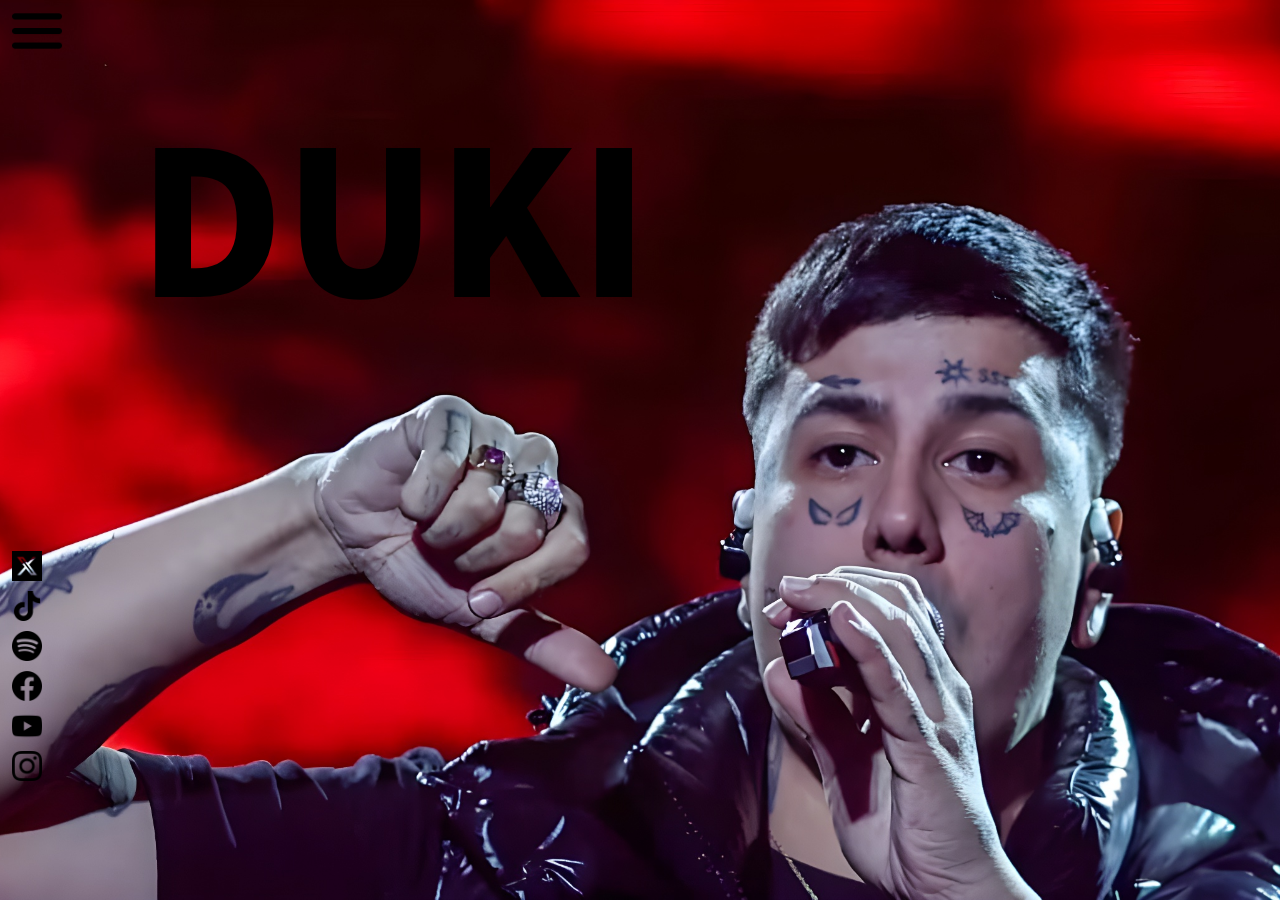
<file: index.html>
<!DOCTYPE html>
<html lang="en">

<head>
    <meta charset="UTF-8">
    <meta name="viewport" content="width=device-width, initial-scale=1.0">
    <link href="https://cdn.jsdelivr.net/npm/bootstrap@5.3.3/dist/css/bootstrap.min.css" rel="stylesheet"
        integrity="sha384-QWTKZyjpPEjISv5WaRU9OFeRpok6YctnYmDr5pNlyT2bRjXh0JMhjY6hW+ALEwIH" crossorigin="anonymous">
    <link rel="stylesheet" href="./css/style.css">
    <title>DataDuki</title>
</head>

<body class="body-index">
    <header class="header">
        <button class="btn btn-outline menu-boton" type="button" data-bs-toggle="offcanvas"
            data-bs-target="#offcanvasWithBothOptions" aria-controls="offcanvasWithBothOptions"><img src=".//img/menu-burger.png" alt="Menu">
        </button>

        <div class="offcanvas offcanvas-start menu-color" data-bs-scroll="true" tabindex="-1" id="offcanvasWithBothOptions"
            aria-labelledby="offcanvasWithBothOptionsLabel">
            <div class="offcanvas-header menu-color">
                <h1 class="offcanvas-title nav-color" id="offcanvasWithBothOptionsLabel">DataDuki</h1>
                <button type="button" class="btn-close" data-bs-dismiss="offcanvas" aria-label="Close"></button>
            </div>
            <div class="offcanvas-body menu-color">
                <nav>
                    <ul>
                        <li><a href="./index.html">Inicio</a></li>
                        <li><a href="./pages/bio.html">Biografia</a></li>
                        <li><a href="./pages/hits.html">Galeria</a></li>
                        <li><a href="./pages/tour.html">Tour</a></li>
                        <li><a href="./pages/discografica.html">Discografica</a></li>
                        <li><a href="./pages/tienda.html">Tienda</a></li>
                        <li><a href="./pages/contacto.html">Contacto</a></li>
                    </ul>
                </nav>
            </div>
        </div>
    </header>
    <main class="main-index">
            <h2 class="h1-index">DUKI</h2>
    </main>
    <footer>
        <!--REDES-->
        <ul>
            <li><a href="https://x.com/DukiSSJ?ref_src=twsrc%5Egoogle%7Ctwcamp%5Eserp%7Ctwgr%5Eauthor" target="_blank"><img src="./img/twitter-alt-square.png" alt="Twiter"></a></li>
            <li><a href="https://www.tiktok.com/@duki?lang=es" target="_blank"><img src="./img/tik-tok.png" alt="Tiktok"></a></li>
            <li><a href="https://open.spotify.com/intl-es/artist/1bAftSH8umNcGZ0uyV7LMg" target="_blank"><img src="./img/spotify.png" alt="Spotify"></a></li>
            <li><a href="https://www.facebook.com/DUKISSJ/" target="_blank"><img src="./img/facebook.png" alt="Facebook"></a></li>
            <li><a href="https://www.youtube.com/channel/UCJUYcEdvnYFGajHBW0Nao3w" target="_blank"><img src="./img/youtube.png" alt="Youtube"></a></li>
            <li><a href="https://www.instagram.com/duki/" target="_blank"><img src="./img/instagram.png" alt="Instagram"></a></li>
        </ul>
    </footer>
    <script src="https://cdn.jsdelivr.net/npm/bootstrap@5.3.3/dist/js/bootstrap.bundle.min.js"
        integrity="sha384-YvpcrYf0tY3lHB60NNkmXc5s9fDVZLESaAA55NDzOxhy9GkcIdslK1eN7N6jIeHz"
        crossorigin="anonymous"></script>
</body>

</html>
</file>
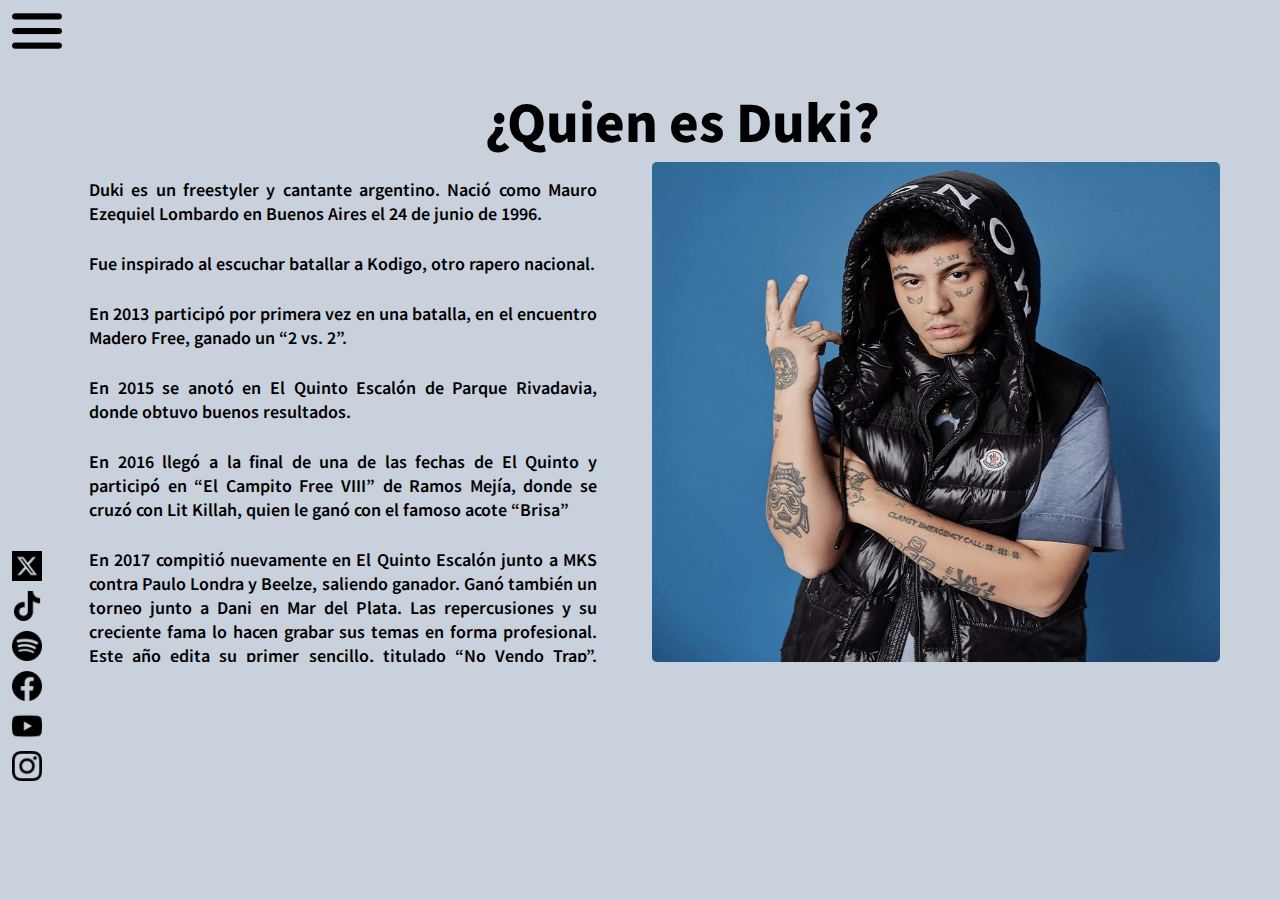
<file: pages/bio.html>
<!DOCTYPE html>
<html lang="en">
<head>
    <meta charset="UTF-8">
    <meta name="viewport" content="width=device-width, initial-scale=1.0">
    <link href="https://cdn.jsdelivr.net/npm/bootstrap@5.3.3/dist/css/bootstrap.min.css" rel="stylesheet"
        integrity="sha384-QWTKZyjpPEjISv5WaRU9OFeRpok6YctnYmDr5pNlyT2bRjXh0JMhjY6hW+ALEwIH" crossorigin="anonymous">
    <link rel="stylesheet" href="../css/style.css">
    <title>Document</title>
</head>
<body class="body-bio">
    <header class="header">
        <button class="btn btn-outline menu-boton" type="button" data-bs-toggle="offcanvas"
            data-bs-target="#offcanvasWithBothOptions" aria-controls="offcanvasWithBothOptions"><img src="..//img/menu-burger.png" alt="menu">
        </button>

        <div class="offcanvas offcanvas-start menu-color" data-bs-scroll="true" tabindex="-1" id="offcanvasWithBothOptions"
            aria-labelledby="offcanvasWithBothOptionsLabel">
            <div class="offcanvas-header menu-color">
                <h1 class="offcanvas-title nav-color" id="offcanvasWithBothOptionsLabel">DataDuki</h1>
                <button type="button" class="btn-close" data-bs-dismiss="offcanvas" aria-label="Close"></button>
            </div>
            <div class="offcanvas-body menu-color">
                <nav>
                    <ul>
                        <li><a href="../index.html">Inicio</a></li>
                        <li><a href="./bio.html">Biografia</a></li>
                        <li><a href="./hits.html">Galeria</a></li>
                        <li><a href="./tour.html">Tour</a></li>
                        <li><a href="./discografica.html">Discografica</a></li>
                        <li><a href="./tienda.html">Tienda</a></li>
                        <li><a href="./contacto.html">Contacto</a></li>
                    </ul>
                </nav>
            </div>
        </div>
    </header>
    <main class="main-bio">
                <h2 class="h1-bio">¿Quien es Duki?</h2>
            <div class="text-bio">
                <p>Duki es un freestyler y cantante argentino. Nació como Mauro Ezequiel Lombardo en Buenos Aires el 24 de junio de 1996.</p>
                <p>Fue inspirado al escuchar batallar a Kodigo, otro rapero nacional.</p>
                <p>En 2013 participó por primera vez en una batalla, en el encuentro Madero Free, ganado un “2 vs. 2”.</p>
                <p>En 2015 se anotó en El Quinto Escalón de Parque Rivadavia, donde obtuvo buenos resultados.</p>
                <p>En 2016 llegó a la final de una de las fechas de El Quinto y participó en “El Campito Free VIII” de Ramos Mejía, donde se cruzó con Lit Killah, quien le ganó con el famoso acote “Brisa”</p>
                <p>En 2017 compitió nuevamente en El Quinto Escalón junto a MKS contra Paulo Londra y Beelze, saliendo ganador. Ganó también un torneo junto a Dani en Mar del Plata. Las repercusiones y su creciente fama lo hacen grabar sus temas en forma profesional. Este año edita su primer sencillo, titulado “No Vendo Trap”. Lanzó también “Hello Cotto”, “Ven a Buscarme”, “Escalera”, “She Don’t Give a FO”, “Rockstar” y “Level Up”. A fines de noviembre lanzó “Loca”, junto a Khea y Cazzu.</p>
                <p>El 29 de enero de 2018 lanza “Me Dejaste Así”. El 23 de febrero edita “Si Te Sentís Sola”. El 16 de marzo se edita una nueva versión de “Loca”, donde Bad Bunny le pone una líneas de su autoría. El 20 de abril sale "Hijo de la Noche". Canta por primera vez en el Teatro Gran Rex el 4 de mayo. El 10 de ese mes estrena "Punto G", junto a Bad Bunny y DrefQuila. Con Neo Pistea graba "Xanax", que se conoce el 16 de mayo. El 1° de junio presenta "Fvch Luv", con C.R.O. El día 15 sale "Ferrari", junto a Dicc. El 10 de agosto suena "No Me Llores", a dúo con Leby. Cinco días después se publica "20". El 14 de septiembre sale "Vampiros" y el 29, "Mi Chain de Roque".</p>
                <p>El 1 de noviembre lanza su álbum debut titulado "Súper Sangre Joven". El 27 de diciembre, el trapero argentino hizo una colaboración con We$t Dubai para el video y la canción Sake.</p>
                <p>Ese mismi año inicia la banda Modo Diablo que es un trio musical argentino de trap conformado por los raperos argentinos Duki, YSY A y Neo Pistea.</p>
                <p>El 3 de enero de 2020 Duki estrenó "Perrea", canción que hace con Frijo y We$T Dubai. El 24 de enero, presenta la versión remix de su éxito "Goteo" en colaboración con Capo Plaza, Ronny J, C.R.O. y Pablo Chill-E. El 16 de marzo lanza "Como Si Na",  tema que cuenta con la producción del platense Club Hats. El 30 de abril estrena con un video, el sencillo "Fornai". El 28 de mayo lanza de la mano de Fuego, una canción llamada "Café". El 10 de junio lanza "Acapella", con un video filmado en su casa.  Duki festeja este 24 de junio su cumpleaños número 24 con nuevo lanzamiento. Se trata de “24”, nombre de su EP que dura 24 minutos y cuenta con 8 canciones grabadas en cuarentena en su home studio. El 14 de agosto Duki incursiona en el drill con el estreno de “EO EO”, su nuevo single y video. El 21 de agosto presenta “Por mi Nombre”, canción con la que vuelve a tomar elementos del UK Drill para continuar proponiendo innovaciones en su sonido.</p>
                <p>El 22 de septiembre estrena “Sold Out Dates”, una canción que terminó de componer durante este tiempo de aislamiento, inspirado en sus ganas de volver a los escenarios, la energía de sus shows y el agradecimiento con su público y equipo.  El 30 de diciembre colabora junto a Seven Kayne en la canción “Hablamos Poco Hacemos Mucho”.</p>
                <p>El 29 de enero del 2021 hace dupla con Ca7riel en "Muero De Fiesta Este Finde", su nuevo single y video.</p>
                <p>El 16 de marzo lanza Chico estrella, otro adelanto de su nuevo álbum. En abril se une a Khea para colaborar en en el single y video "Wacha".</p>
                <p>El 23 de abril lanza su segundo álbum “Desde el fin del mundo”, que cuenta con los representantes sudamericanos más reconocidos del género.</p>
                <p>El 4 de junio colabora en “Panamá” canción de Trueno. A fines de junio lanza "2:50 remix" junto a Tini y Mya. El 13 de julio lanza el single y videoclip "Como si importara" junto a Emilia Mernes. El 14 de junio lanza la colaboración "Otra vez" junto al uruguayo Pekeño 77.</p>
                <p>El 3 de septiembre estrena el single y videoclip "Ley de atracción", en cuya producción musical participa el productor Caleb Calloway.</p>
                <p>Luego sale el single "Unfollow" en colaboración con Bizarrap y Justin Quiles.</p>
                <p>El 11 de noviembre estrena el videoclip de "Mala Mía" en feat con LIT Killah.</p>
                <p>El 26 de noviembre lanza su disco "Temporada de reggaetón", compuesto por siete canciones.</p>
                <p>El 27 de enero de 2022 estrena el single “Interestelar“ junto a FMK y C.R.O</p>
                <p>El 14 de febrero de 2022 lanza el single y videoclip titulado “Esto recién comienza“ junto a Emilia Mernes.</p>
                <p>En febrero de 2022 participa del "Rock and roll hall of fame" en el NBA All Star 2022 junto a Lunay en Cleverland, Estados Unidos.</p>
                <p>El 31 de marzo lanza el single y videoclip "Si quieren frontear" en feat con De La Ghetto y Quevedo.
                <br>El 20 de mayo de 2022  estrena el single y videoclip "París" junto a la banda colombiana Morat. Los artistas se encontraron en París para grabar el videoclip de la canción homónima, dirigido por Jean Lafleur. En esta pieza audiovisual, la banda y Duki muestran París en 3 minutos, desde las calles hasta el cielo de la “Ciudad del amor”.</p>
                <p>El 2 de junio lanza el single y videoclip "Antes de perderte".<br>
                A fines de junio lanza el disco “Temporada de reggaetón 2”, acompañado por el videoclip "Celosa" en donde actúa también Emilia Mernes. Para presentar el disco, el artista organiza una fiesta en Barcelona en medio de su gira por Europa.<br>
                El 20 de julio lanza el álbum y videoclip "Givenchy".<br>
                El 15 de septiembre estrena "Party en el barrio" junto a Paulo Londra.<br>
                El 16 de noviembre lanza el tema "BZRP Music Sessions #50" junto a Bizarrap.<br>
                El 31 de diciembre culmina el año con el lanzamiento del videoclip "3 estrellas en el conjunto" en colaboración con Bizarrap y La T y La M.</p>
                <p>El 16 de febrero de 2023 lanza el single "Si me sobrara el tiempo".<br>
                El 29 de marzo lanza el single "Harakiri" junto a C.R.O.<br>
                El 3 de mayo lanza el single "Apollo13" con su videoclip oficial.<br>
                El 2 de junio sale la nueva canción "Los del Espacio" donde reúne a Lit killah, María Becerra, Rusherking, Duki, Emilia, Tiago PZK, FMK y Big One.<br>
                El 22 de junio lanza el álbum "Antes de Ameri" con grandes colaboraciones.<br>
                El 13 de julio lanza el single y videoclip "Remember me" en colaboración con Khea y Bizarrap.<br>
                El 13 de julio se estrena el documental del colectivo artístico “Los Del Espacio” en que Duki está incluido junto a Tiago PZK, LIT Killah, Emilia, María Becerra,Rusherking, Big One y FMK.<br>
                El 4 de agosto colabora para hacer un remix de la canción “Aeróbico remix“ de Bhavi, con Lit Killah y Milo J.<br>
                El 7 de diciembre lanza el single "Call me maybe" junto a su videoclip oficial. </p>
                <p>El 22 de febrero de 2024 Santa Fe Klan, Duki y Peso Pluma lanzan el sencillo "No son Klle".<br>                    El 6 de junio de 2024 Lucho SSJ, Duki y Awesome Pierre editan el single "Casablanca".<br>
                El 8 de junio de 2024 Duki hace historia al hacer sold out con 65 mil personas en el Estadio Santiago Bernabéu en Madrid, España, convirtiéndose en el primer argentino y el primer artista latinoamericano en llegar a la cotizadísima plaza.<br>
                El 18 de junio el artista uruguayo Mesita y Duki estrenan el single "Ceo".<br>
                El 24 del mismo mes lanza un single titulado "Tu silencio" junto al artista MKS.</p>
            </div>
            <img class="img-bio" src="../img/duki-bio.jpeg" alt="Imagen">   
    </main>
    <footer class="footer-bio">
        <!--REDES-->
        <ul>
            <li><a href="https://x.com/DukiSSJ?ref_src=twsrc%5Egoogle%7Ctwcamp%5Eserp%7Ctwgr%5Eauthor" target="_blank"><img src="../img/twitter-alt-square.png" alt="Twiter"></a></li>
            <li><a href="https://www.tiktok.com/@duki?lang=es" target="_blank"><img src="../img/tik-tok.png" alt="Tiktok"></a></li>
            <li><a href="https://open.spotify.com/intl-es/artist/1bAftSH8umNcGZ0uyV7LMg" target="_blank"><img src="../img/spotify.png" alt="Spotify"></a></li>
            <li><a href="https://www.facebook.com/DUKISSJ/" target="_blank"><img src="../img/facebook.png" alt="Facebook"></a></li>
            <li><a href="https://www.youtube.com/channel/UCJUYcEdvnYFGajHBW0Nao3w" target="_blank"><img src="../img/youtube.png" alt="Youtube"></a></li>
            <li><a href="https://www.instagram.com/duki/" target="_blank"><img src="../img/instagram.png" alt="Instagram"></a></li>
        </ul>
    </footer>
    <script src="https://cdn.jsdelivr.net/npm/bootstrap@5.3.3/dist/js/bootstrap.bundle.min.js"
        integrity="sha384-YvpcrYf0tY3lHB60NNkmXc5s9fDVZLESaAA55NDzOxhy9GkcIdslK1eN7N6jIeHz"
        crossorigin="anonymous"></script>
</body>
</html>
</file>
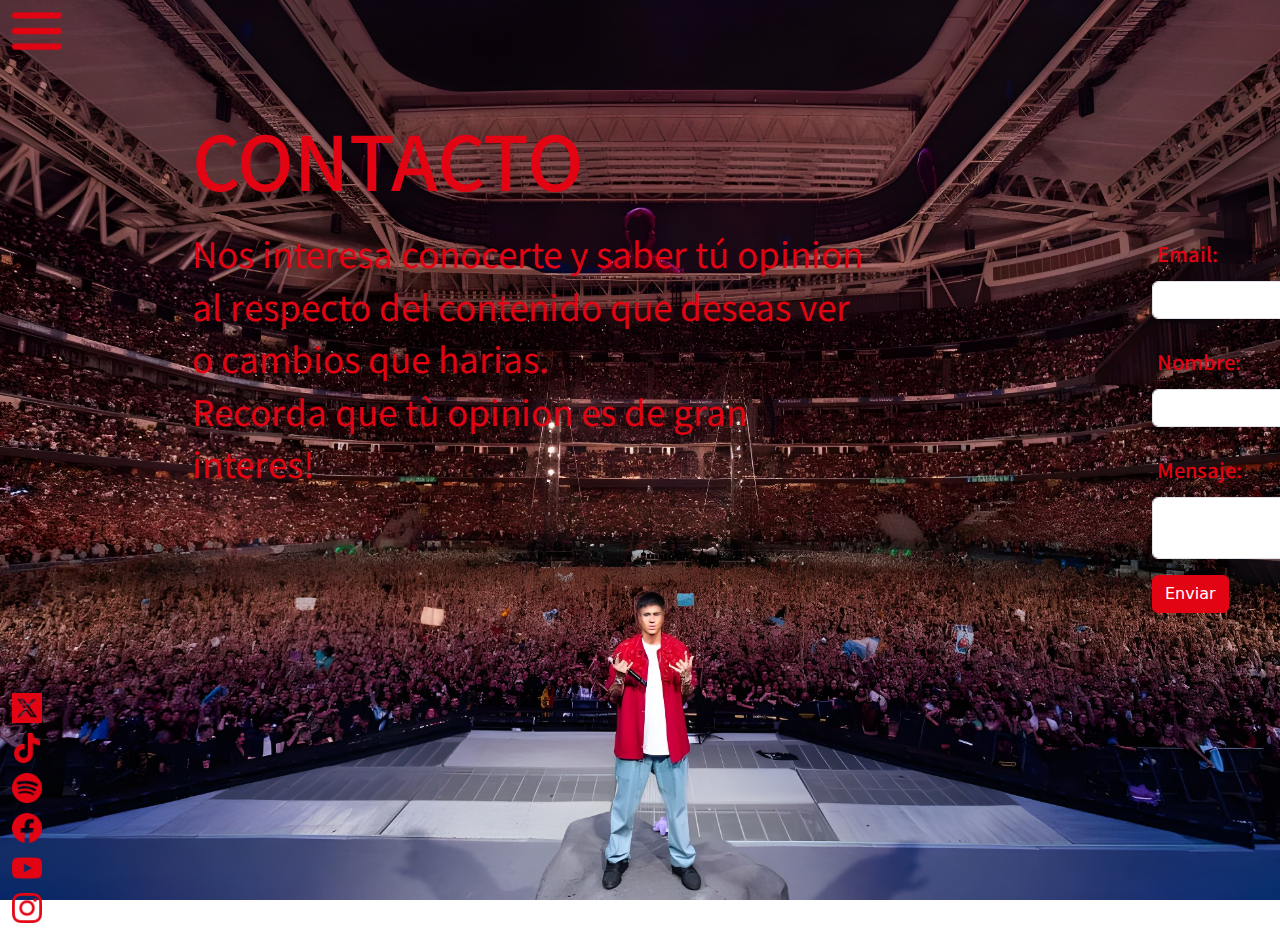
<file: pages/contacto.html>
<!DOCTYPE html>
<html lang="en">

<head>
    <meta charset="UTF-8">
    <meta name="viewport" content="width=device-width, initial-scale=1.0">
    <link href="https://cdn.jsdelivr.net/npm/bootstrap@5.3.3/dist/css/bootstrap.min.css" rel="stylesheet"
        integrity="sha384-QWTKZyjpPEjISv5WaRU9OFeRpok6YctnYmDr5pNlyT2bRjXh0JMhjY6hW+ALEwIH" crossorigin="anonymous">
    <link rel="stylesheet" href="../css/style.css">
    <title>Document</title>
</head>

<body class="body-contacto">
    <header class="header header-tienda">
        <button class="btn btn-outline menu-boton" type="button" data-bs-toggle="offcanvas"
            data-bs-target="#offcanvasWithBothOptions" aria-controls="offcanvasWithBothOptions"><img
                src="..//img/menu.png" alt="Menu">
        </button>

        <div class="offcanvas offcanvas-start menu-color" data-bs-scroll="true" tabindex="-1"
            id="offcanvasWithBothOptions" aria-labelledby="offcanvasWithBothOptionsLabel">
            <div class="offcanvas-header menu-color">
                <h1 class="offcanvas-title nav-color" id="offcanvasWithBothOptionsLabel">DataDuki</h1>
                <button type="button" class="btn-close" data-bs-dismiss="offcanvas" aria-label="Close"></button>
            </div>
            <div class="offcanvas-body menu-color">
                <nav>
                    <ul>
                        <li><a href="../index.html">Inicio</a></li>
                        <li><a href="./bio.html">Biografia</a></li>
                        <li><a href="./hits.html">Galeria</a></li>
                        <li><a href="./tour.html">Tour</a></li>
                        <li><a href="./discografica.html">Discografica</a></li>
                        <li><a href="./tienda.html">Tienda</a></li>
                        <li><a href="./contacto.html">Contacto</a></li>
                    </ul>
                </nav>
            </div>
        </div>
    </header>
    <main class="main-contacto">
        <section>

            <h2>CONTACTO</h2>

            <p>Nos interesa conocerte y saber tú opinion al respecto del contenido que
                deseas ver o cambios que harias.<br>Recorda que tù opinion es de gran interes!</p>

            <form>
                <div class="row mb-3">
                    <label for="inputEmail3" class="col-sm-2 col-form-label texto-form">Email:</label>
                    <div class="col-sm-10">
                        <input type="email" class="form-control" id="inputEmail3">
                    </div>
                </div>
                <div class="row mb-3">
                    <label for="inputPassword3" class="col-sm-2 col-form-label texto-form">Nombre:</label>
                    <div class="col-sm-10">
                        <input type="password" class="form-control" id="inputPassword3">
                    </div>
                </div>
                <div class="row mb-3">
                    <label for="exampleFormControlTextarea1" class="col-sm-2 col-form-label texto-form">Mensaje:</label>
                    <div class="col-sm-10">
                        <textarea class="form-control" id="exampleFormControlTextarea1"></textarea>
                    </div>
                </div>
                <button type="submit" class="btn btn-primary">Enviar</button>
            </form>
        </section>
    </main>
    <footer>
        <!--REDES-->
        <ul>
            <li><a href="https://x.com/DukiSSJ?ref_src=twsrc%5Egoogle%7Ctwcamp%5Eserp%7Ctwgr%5Eauthor" target="_blank"><img src="../img/twitter-alt-square-rojo.png" alt="Twiter"></a></li>
            <li><a href="https://www.tiktok.com/@duki?lang=es" target="_blank"><img src="../img/tik-tok-rojo.png" alt="Tiktok"></a></li>
            <li><a href="https://open.spotify.com/intl-es/artist/1bAftSH8umNcGZ0uyV7LMg" target="_blank"><img src="../img/spotify-rojo.png" alt="Spotify"></a></li>
            <li><a href="https://www.facebook.com/DUKISSJ/" target="_blank"><img src="../img/facebook-rojo.png" alt="Facebook"></a></li>
            <li><a href="https://www.youtube.com/channel/UCJUYcEdvnYFGajHBW0Nao3w" target="_blank"><img src="../img/youtube-rojo.png" alt="Youtube"></a></li>
            <li><a href="https://www.instagram.com/duki/" target="_blank"><img src="../img/instagram-rojo.png" alt="Instagram"></a></li>
        </ul>
    </footer>
    <script src="https://cdn.jsdelivr.net/npm/bootstrap@5.3.3/dist/js/bootstrap.bundle.min.js"
        integrity="sha384-YvpcrYf0tY3lHB60NNkmXc5s9fDVZLESaAA55NDzOxhy9GkcIdslK1eN7N6jIeHz"
        crossorigin="anonymous"></script>
</body>

</html>
</file>
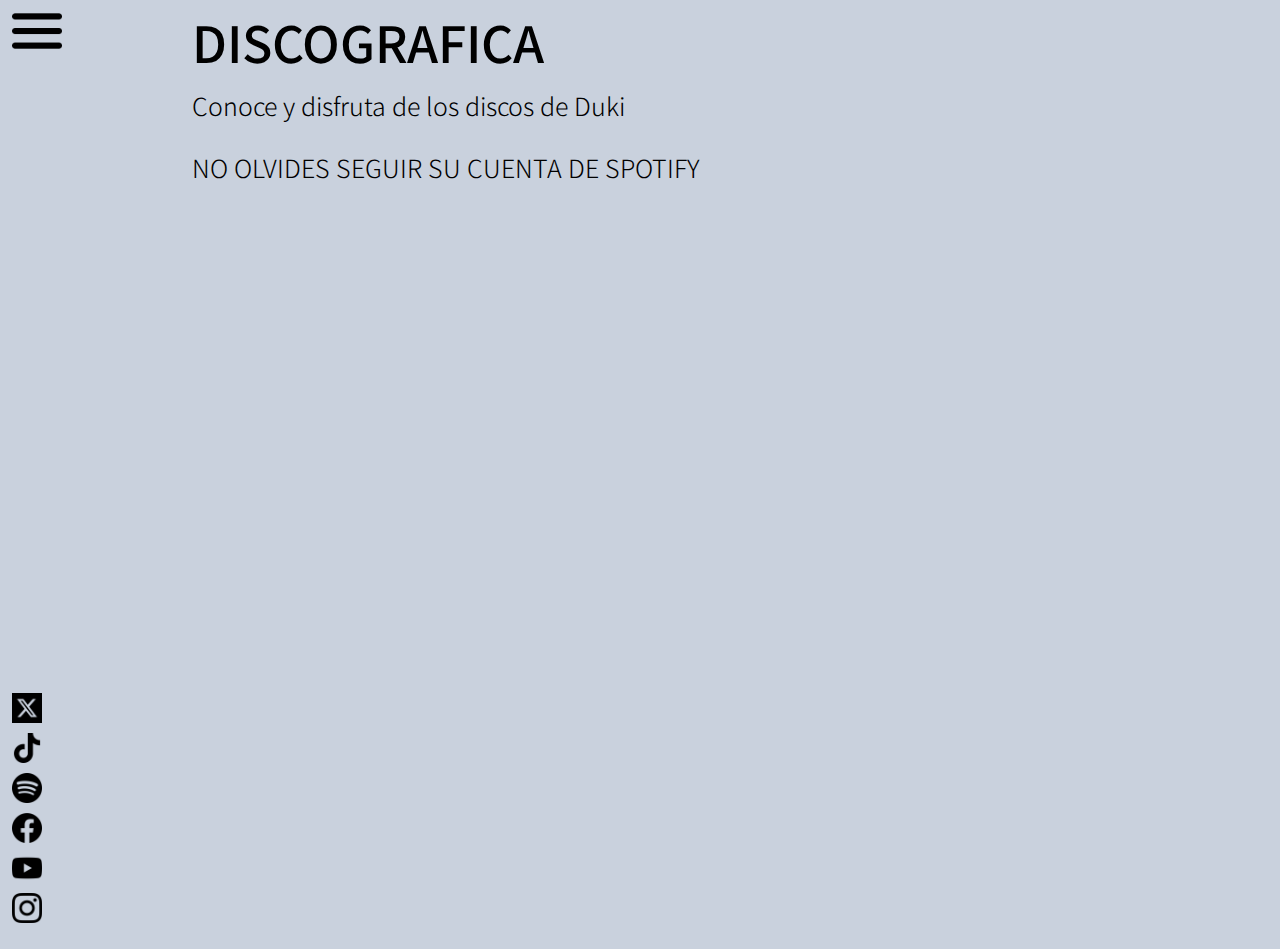
<file: pages/discografica.html>
<!DOCTYPE html>
<html lang="en">

<head>
    <meta charset="UTF-8">
    <meta name="viewport" content="width=device-width, initial-scale=1.0">
    <link href="https://cdn.jsdelivr.net/npm/bootstrap@5.3.3/dist/css/bootstrap.min.css" rel="stylesheet"
        integrity="sha384-QWTKZyjpPEjISv5WaRU9OFeRpok6YctnYmDr5pNlyT2bRjXh0JMhjY6hW+ALEwIH" crossorigin="anonymous">
    <link rel="stylesheet" href="../css/style.css">
    <title>Document</title>
</head>

<body class="body-discografica">
    <header class="header">
        <button class="btn btn-outline menu-boton" type="button" data-bs-toggle="offcanvas"
            data-bs-target="#offcanvasWithBothOptions" aria-controls="offcanvasWithBothOptions"><img
                src="..//img/menu-burger.png" alt="Menu">
        </button>

        <div class="offcanvas offcanvas-start menu-color" data-bs-scroll="true" tabindex="-1"
            id="offcanvasWithBothOptions" aria-labelledby="offcanvasWithBothOptionsLabel">
            <div class="offcanvas-header menu-color">
                <h1 class="offcanvas-title nav-color" id="offcanvasWithBothOptionsLabel">DataDuki</h1>
                <button type="button" class="btn-close" data-bs-dismiss="offcanvas" aria-label="Close"></button>
            </div>
            <div class="offcanvas-body menu-color">
                <nav>
                    <ul>
                        <li><a href="../index.html">Inicio</a></li>
                        <li><a href="./bio.html">Biografia</a></li>
                        <li><a href="./hits.html">Galeria</a></li>
                        <li><a href="./tour.html">Tour</a></li>
                        <li><a href="./discografica.html">Discografica</a></li>
                        <li><a href="./tienda.html">Tienda</a></li>
                        <li><a href="./contacto.html">Contacto</a></li>
                    </ul>
                </nav>
            </div>
        </div>
    </header>
    <main class="main-discografica">
        <section class="section-discografica-texto">
            <h2>DISCOGRAFICA</h2>
            <div>
                <p>Conoce y disfruta de los discos de Duki</p><br>
                <p>NO OLVIDES SEGUIR SU CUENTA DE SPOTIFY</p>
            </div>
        </section>
        <iframe class="duki-spotify" style="border-radius:12px"
            src="https://open.spotify.com/embed/artist/1bAftSH8umNcGZ0uyV7LMg?utm_source=generator&theme=0" width="100%"
            height="352" frameBorder="0" allowfullscreen=""
            allow="autoplay; clipboard-write; encrypted-media; fullscreen; picture-in-picture" loading="lazy"></iframe>
        <section class="section-discografica-albunes">


            <iframe class="album-1" style="border-radius:12px"
                src="https://open.spotify.com/embed/album/26nUVuonXEdbJTo9PeBYoR?utm_source=generator" width="100%"
                height="352" frameBorder="0" allowfullscreen=""
                allow="autoplay; clipboard-write; encrypted-media; fullscreen; picture-in-picture"
                loading="lazy"></iframe>


            <iframe class="album-2" style="border-radius:12px"
                src="https://open.spotify.com/embed/album/6anO6Uh11TivGpTI56aKCH?utm_source=generator" width="100%"
                height="352" frameBorder="0" allowfullscreen=""
                allow="autoplay; clipboard-write; encrypted-media; fullscreen; picture-in-picture"
                loading="lazy"></iframe>


            <iframe class="album-3" style="border-radius:12px"
                src="https://open.spotify.com/embed/album/48vGyeerQqM7mWU0JzRkAl?utm_source=generator" width="100%"
                height="352" frameBorder="0" allowfullscreen=""
                allow="autoplay; clipboard-write; encrypted-media; fullscreen; picture-in-picture"
                loading="lazy"></iframe>

            <iframe class="album-4" style="border-radius:12px"
                src="https://open.spotify.com/embed/album/3MKQjYpaES80tFP7Qo2zH0?utm_source=generator" width="100%"
                height="352" frameBorder="0" allowfullscreen=""
                allow="autoplay; clipboard-write; encrypted-media; fullscreen; picture-in-picture"
                loading="lazy"></iframe>

            <iframe class="album-5" style="border-radius:12px"
                src="https://open.spotify.com/embed/album/4QefABr1DLTsrqSmuu2Bf8?utm_source=generator" width="100%"
                height="352" frameBorder="0" allowfullscreen=""
                allow="autoplay; clipboard-write; encrypted-media; fullscreen; picture-in-picture"
                loading="lazy"></iframe>

            <iframe class="album-6" style="border-radius:12px"
                src="https://open.spotify.com/embed/album/1SbMoaKFJWo8u1tb2dAgHt?utm_source=generator" width="100%"
                height="352" frameBorder="0" allowfullscreen=""
                allow="autoplay; clipboard-write; encrypted-media; fullscreen; picture-in-picture"
                loading="lazy"></iframe>
            </div>
        </section>

    </main>
    <footer>
        <!--REDES-->
        <ul>
            <li><a href="https://x.com/DukiSSJ?ref_src=twsrc%5Egoogle%7Ctwcamp%5Eserp%7Ctwgr%5Eauthor" target="_blank"><img src="../img/twitter-alt-square.png" alt="Twiter"></a></li>
            <li><a href="https://www.tiktok.com/@duki?lang=es" target="_blank"><img src="../img/tik-tok.png" alt="Tiktok"></a></li>
            <li><a href="https://open.spotify.com/intl-es/artist/1bAftSH8umNcGZ0uyV7LMg" target="_blank"><img src="../img/spotify.png" alt="Spotify"></a></li>
            <li><a href="https://www.facebook.com/DUKISSJ/" target="_blank"><img src="../img/facebook.png" alt="Facebook"></a></li>
            <li><a href="https://www.youtube.com/channel/UCJUYcEdvnYFGajHBW0Nao3w" target="_blank"><img src="../img/youtube.png" alt="Youtube"></a></li>
            <li><a href="https://www.instagram.com/duki/" target="_blank"><img src="../img/instagram.png" alt="Instagram"></a></li>
        </ul>
    </footer>
    <script src="https://cdn.jsdelivr.net/npm/bootstrap@5.3.3/dist/js/bootstrap.bundle.min.js"
        integrity="sha384-YvpcrYf0tY3lHB60NNkmXc5s9fDVZLESaAA55NDzOxhy9GkcIdslK1eN7N6jIeHz"
        crossorigin="anonymous"></script>
</body>

</html>
</file>
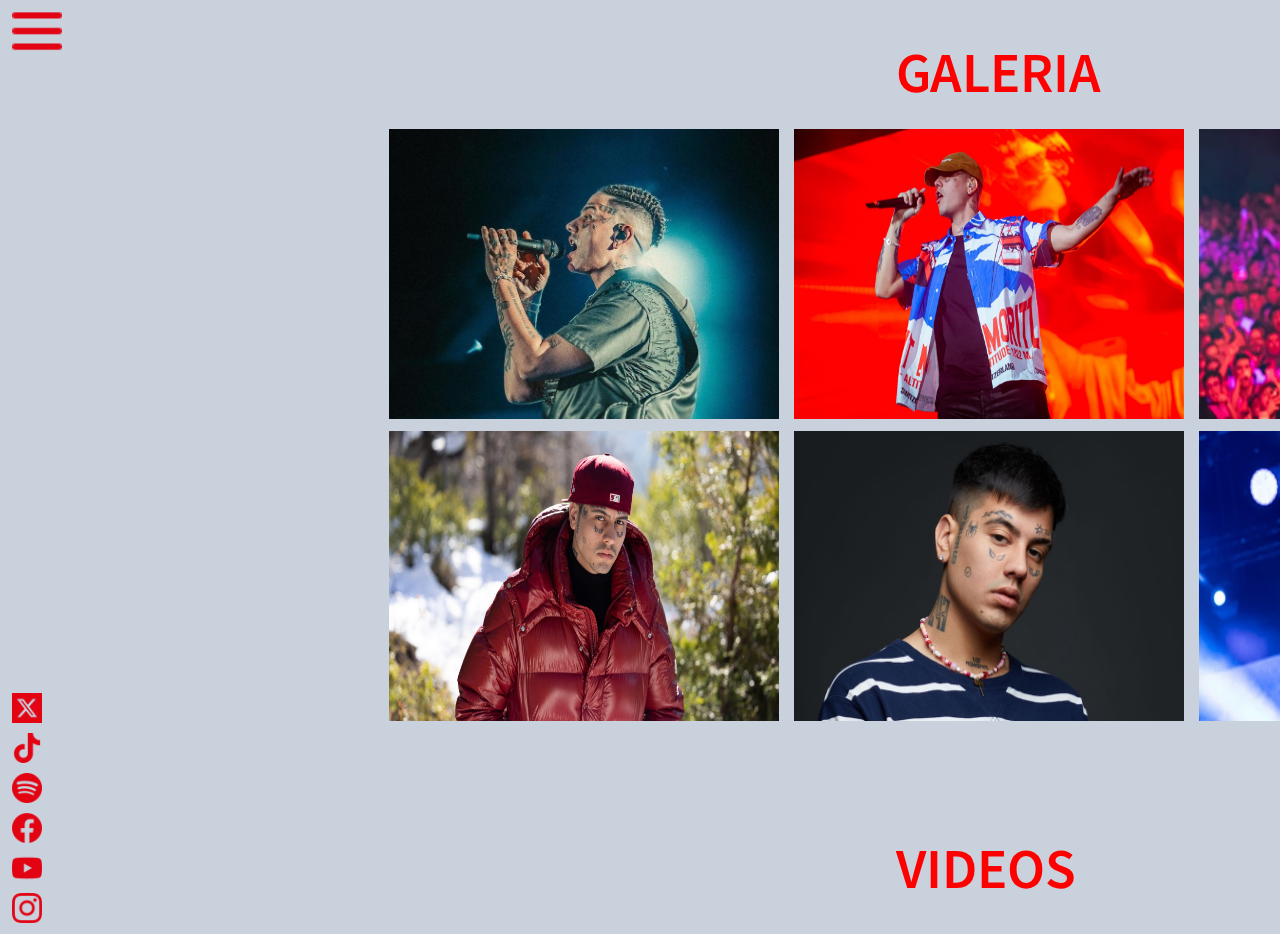
<file: pages/hits.html>
<!DOCTYPE html>
<html lang="en">
<head>
    <meta charset="UTF-8">
    <meta name="viewport" content="width=device-width, initial-scale=1.0">
    <link href="https://cdn.jsdelivr.net/npm/bootstrap@5.3.3/dist/css/bootstrap.min.css" rel="stylesheet"
        integrity="sha384-QWTKZyjpPEjISv5WaRU9OFeRpok6YctnYmDr5pNlyT2bRjXh0JMhjY6hW+ALEwIH" crossorigin="anonymous">
    <link rel="stylesheet" href="../css/style.css">
    <title>Document</title>
</head>
<body class="body-galeria">
    <header class="header">
        <button class="btn btn-outline menu-boton" type="button" data-bs-toggle="offcanvas"
            data-bs-target="#offcanvasWithBothOptions" aria-controls="offcanvasWithBothOptions"><img src="..//img/menu.png" alt="Menu">
        </button>

        <div class="offcanvas offcanvas-start menu-color" data-bs-scroll="true" tabindex="-1" id="offcanvasWithBothOptions"
            aria-labelledby="offcanvasWithBothOptionsLabel">
            <div class="offcanvas-header menu-color">
                <h1 class="offcanvas-title nav-color" id="offcanvasWithBothOptionsLabel">DataDuki</h1>
                <button type="button" class="btn-close" data-bs-dismiss="offcanvas" aria-label="Close"></button>
            </div>
            <div class="offcanvas-body menu-color">
                <nav>
                    <ul>
                        <li><a href="../index.html">Inicio</a></li>
                        <li><a href="./bio.html">Biografia</a></li>
                        <li><a href="./hits.html">Galeria</a></li>
                        <li><a href="./tour.html">Tour</a></li>
                        <li><a href="./discografica.html">Discografica</a></li>
                        <li><a href="./tienda.html">Tienda</a></li>
                        <li><a href="./contacto.html">Contacto</a></li>
                    </ul>
                </nav>
            </div>
        </div>
    </header>
    <main class="main-galeria">
        <section class="section-galeria">
            <h2>GALERIA</h2>
            <div class="fotos-1">
                <img src="../img/galeria1.jpeg" alt="Imagen">
                <img src="../img/galeria2.jpeg" alt="Imagen">
                <img src="../img/galeria3.jpeg" alt="Imagen">
            </div>
            <div class="fotos-2">
                <img src="../img/galeria4.jpeg" alt="Imagen">
                <img src="../img/galeria5.jpeg" alt="Imagen">
                <img src="../img/cantando.jpeg" alt="Imagen">
            </div>
        </section>            
        <section class="section-videos">
            <h2>VIDEOS</h2>
            <div class="video-1">
                <!--Call ME Maybe-->
                <iframe width="560" height="315" src="https://www.youtube.com/embed/6fy4mr-_8SA?si=y1dNyAr--cIBmnGa" title="YouTube video player" frameborder="0" allow="accelerometer; autoplay; clipboard-write; encrypted-media; gyroscope; picture-in-picture; web-share" referrerpolicy="strict-origin-when-cross-origin" allowfullscreen></iframe>
                <!--Harakiri-->
                <iframe width="560" height="315" src="https://www.youtube.com/embed/vMZqaesNsPo?si=1NyRtRa7ob7AYZYR" title="YouTube video player" frameborder="0" allow="accelerometer; autoplay; clipboard-write; encrypted-media; gyroscope; picture-in-picture; web-share" referrerpolicy="strict-origin-when-cross-origin" allowfullscreen></iframe>
                <!--Givenchy-->
                <iframe width="560" height="315" src="https://www.youtube.com/embed/ymvYySd_P2E?si=RJ5PyeSYFg1y34vh" title="YouTube video player" frameborder="0" allow="accelerometer; autoplay; clipboard-write; encrypted-media; gyroscope; picture-in-picture; web-share" referrerpolicy="strict-origin-when-cross-origin" allowfullscreen></iframe>
            </div>
            <div class="video-2">
                <!--Celosa-->
                <iframe width="560" height="315" src="https://www.youtube.com/embed/DNXCue-8HOY?si=BIjfdI_0Oe_Bf5xs" title="YouTube video player" frameborder="0" allow="accelerometer; autoplay; clipboard-write; encrypted-media; gyroscope; picture-in-picture; web-share" referrerpolicy="strict-origin-when-cross-origin" allowfullscreen></iframe>
                <!--Top 5-->
                <iframe width="560" height="315" src="https://www.youtube.com/embed/vDD2dPzrpy4?si=OhJSueXWH-t0PUMy" title="YouTube video player" frameborder="0" allow="accelerometer; autoplay; clipboard-write; encrypted-media; gyroscope; picture-in-picture; web-share" referrerpolicy="strict-origin-when-cross-origin" allowfullscreen></iframe>
                <!--Malbec-->
                <iframe width="560" height="315" src="https://www.youtube.com/embed/eezoGG-ac5w?si=lfgdsK_emlpEMx8z" title="YouTube video player" frameborder="0" allow="accelerometer; autoplay; clipboard-write; encrypted-media; gyroscope; picture-in-picture; web-share" referrerpolicy="strict-origin-when-cross-origin" allowfullscreen></iframe>
            </div>
        </section>
    </main>
    <footer class="footer-galeria">
        <!--REDES-->
        <ul>
            <li><a href="https://x.com/DukiSSJ?ref_src=twsrc%5Egoogle%7Ctwcamp%5Eserp%7Ctwgr%5Eauthor" target="_blank"><img src="../img/twitter-alt-square-rojo.png" alt="Twiter"></a></li>
            <li><a href="https://www.tiktok.com/@duki?lang=es" target="_blank"><img src="../img/tik-tok-rojo.png" alt="Tiktok"></a></li>
            <li><a href="https://open.spotify.com/intl-es/artist/1bAftSH8umNcGZ0uyV7LMg" target="_blank"><img src="../img/spotify-rojo.png" alt="Spotify"></a></li>
            <li><a href="https://www.facebook.com/DUKISSJ/" target="_blank"><img src="../img/facebook-rojo.png" alt="Facebook"></a></li>
            <li><a href="https://www.youtube.com/channel/UCJUYcEdvnYFGajHBW0Nao3w" target="_blank"><img src="../img/youtube-rojo.png" alt="Youtube"></a></li>
            <li><a href="https://www.instagram.com/duki/" target="_blank"><img src="../img/instagram-rojo.png" alt="Instagram"></a></li>
        </ul>
    </footer>
    <script src="https://cdn.jsdelivr.net/npm/bootstrap@5.3.3/dist/js/bootstrap.bundle.min.js"
        integrity="sha384-YvpcrYf0tY3lHB60NNkmXc5s9fDVZLESaAA55NDzOxhy9GkcIdslK1eN7N6jIeHz"
        crossorigin="anonymous"></script>
</body>
</html>
</file>
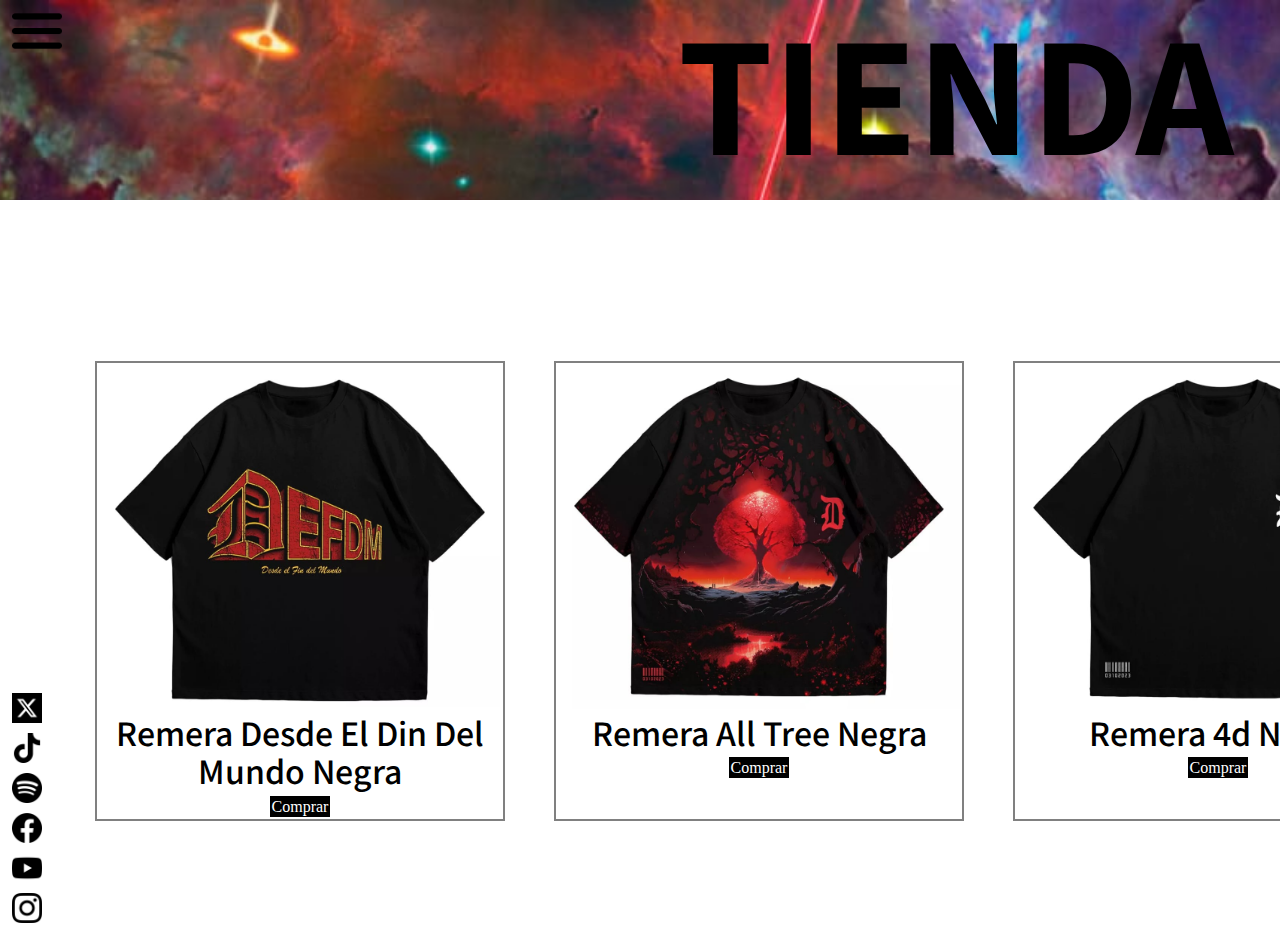
<file: pages/tienda.html>
<!DOCTYPE html>
<html lang="en">
<head>
    <meta charset="UTF-8">
    <meta name="viewport" content="width=device-width, initial-scale=1.0">
    <link href="https://cdn.jsdelivr.net/npm/bootstrap@5.3.3/dist/css/bootstrap.min.css" rel="stylesheet"
        integrity="sha384-QWTKZyjpPEjISv5WaRU9OFeRpok6YctnYmDr5pNlyT2bRjXh0JMhjY6hW+ALEwIH" crossorigin="anonymous">
    <link rel="stylesheet" href="../css/style.css">
    <title>Document</title>
</head>
<body class="body-tienda">
    <header class="header header-tienda">
        <button class="btn btn-outline menu-boton" type="button" data-bs-toggle="offcanvas"
            data-bs-target="#offcanvasWithBothOptions" aria-controls="offcanvasWithBothOptions"><img src="..//img/menu-burger.png" alt="Menu">
        </button>

        <div class="offcanvas offcanvas-start menu-color" data-bs-scroll="true" tabindex="-1" id="offcanvasWithBothOptions"
            aria-labelledby="offcanvasWithBothOptionsLabel">
            <div class="offcanvas-header menu-color">
                <h1 class="offcanvas-title nav-color" id="offcanvasWithBothOptionsLabel">DataDuki</h1>
                <button type="button" class="btn-close" data-bs-dismiss="offcanvas" aria-label="Close"></button>
            </div>
            <div class="offcanvas-body menu-color">
                <nav>
                    <ul>
                        <li><a href="../index.html">Inicio</a></li>
                        <li><a href="./bio.html">Biografia</a></li>
                        <li><a href="./hits.html">Galeria</a></li>
                        <li><a href="./tour.html">Tour</a></li>
                        <li><a href="./discografica.html">Discografica</a></li>
                        <li><a href="./tienda.html">Tienda</a></li>
                        <li><a href="./contacto.html">Contacto</a></li>
                    </ul>
                </nav>
            </div>
        </div>
    </header>
    <main class="main-tienda">
        
            <h2 class="tienda">TIENDA</h2>
        
        <section class="section-tienda">
            <div class="tarjeta-producto producto-1">
                <!--IMAGEN-->
                <img src="../img/defdm-frente.png" alt="Remera">
                <h2>Remera Desde El Din Del Mundo Negra</h2>
                <a href="https://www.duki.com.ar/MLA-1811048120-remera-desde-el-fin-del-mundo-negra-_JM#position%3D1%26search_layout%3Dgrid%26type%3Ditem%26tracking_id%3D35e87291-4084-475b-9dc6-07b1e3ee764b" target="_blank">Comprar</a>
            </div>
            <div class="tarjeta-producto producto-2">
                <!--IMAGEN-->
                <img src="../img/all-tree-frente.png" alt="Remera">
                <h2>Remera All Tree Negra</h2>
                <a href="https://www.duki.com.ar/MLA-1433589145-remera-all-tree-negra-_JM#position%3D2%26search_layout%3Dgrid%26type%3Ditem%26tracking_id%3Da0dfd77e-ab82-4578-ae1a-e01ffd4a44ff" target="_blank">Comprar</a>
            </div>
            <div class="tarjeta-producto producto-3">
                <!--IMAGEN-->
                <img src="../img/4d-frente.png" alt="Remera">
                <h2>Remera 4d Negra</h2>
                <a href="https://www.duki.com.ar/MLA-1433630335-remera-4d-negra-_JM#position%3D3%26search_layout%3Dgrid%26type%3Ditem%26tracking_id%3D9a90da8f-2e1c-44ce-ad0c-fd1f06451747" target="_blank">Comprar</a>
            </div>
            <div class="tarjeta-producto producto-4">
                <!--IMAGEN-->
                <img src="../img/buzo-4d-frente.jpeg" alt="Buzo">
                <h2>Buzo 4d Negro</h2>
                <a href="https://www.duki.com.ar/MLA-1433613311-buzo-4d-negro-_JM#position%3D1%26search_layout%3Dgrid%26type%3Ditem%26tracking_id%3D5ef4e1b1-6743-4d57-a382-6b9594eb4e49" target="_blank">Comprar</a>
            </div>
        </section>

    </main>
    <footer>
        <!--REDES-->
        <ul>
            <li><a href="https://x.com/DukiSSJ?ref_src=twsrc%5Egoogle%7Ctwcamp%5Eserp%7Ctwgr%5Eauthor" target="_blank"><img src="../img/twitter-alt-square.png" alt="Twiter"></a></li>
            <li><a href="https://www.tiktok.com/@duki?lang=es" target="_blank"><img src="../img/tik-tok.png" alt="Tiktok"></a></li>
            <li><a href="https://open.spotify.com/intl-es/artist/1bAftSH8umNcGZ0uyV7LMg" target="_blank"><img src="../img/spotify.png" alt="Spotify"></a></li>
            <li><a href="https://www.facebook.com/DUKISSJ/" target="_blank"><img src="../img/facebook.png" alt="Facebook"></a></li>
            <li><a href="https://www.youtube.com/channel/UCJUYcEdvnYFGajHBW0Nao3w" target="_blank"><img src="../img/youtube.png" alt="Youtube"></a></li>
            <li><a href="https://www.instagram.com/duki/" target="_blank"><img src="../img/instagram.png" alt="Instagram"></a></li>
        </ul>
    </footer>
    <script src="https://cdn.jsdelivr.net/npm/bootstrap@5.3.3/dist/js/bootstrap.bundle.min.js"
        integrity="sha384-YvpcrYf0tY3lHB60NNkmXc5s9fDVZLESaAA55NDzOxhy9GkcIdslK1eN7N6jIeHz"
        crossorigin="anonymous"></script>
</body>
</html>
</file>
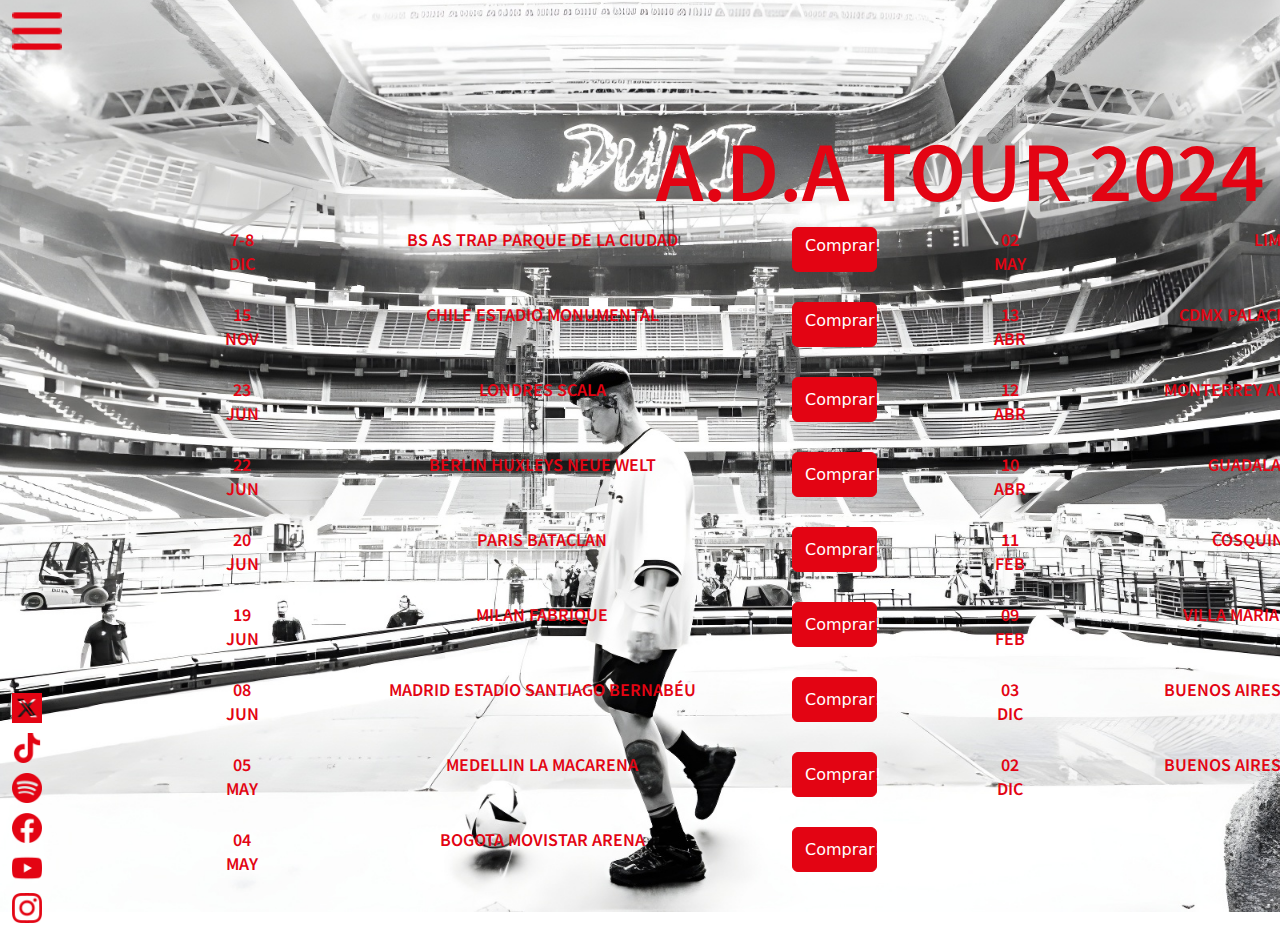
<file: pages/tour.html>
<!DOCTYPE html>
<html lang="en">

<head>
    <meta charset="UTF-8">
    <meta name="viewport" content="width=device-width, initial-scale=1.0">
    <link href="https://cdn.jsdelivr.net/npm/bootstrap@5.3.3/dist/css/bootstrap.min.css" rel="stylesheet"
        integrity="sha384-QWTKZyjpPEjISv5WaRU9OFeRpok6YctnYmDr5pNlyT2bRjXh0JMhjY6hW+ALEwIH" crossorigin="anonymous">
    <link rel="stylesheet" href="../css/style.css">
    <title>Document</title>
</head>

<body class="body-tour">
    <header class="header">
        <button class="btn btn-outline menu-boton" type="button" data-bs-toggle="offcanvas"
            data-bs-target="#offcanvasWithBothOptions" aria-controls="offcanvasWithBothOptions"><img
                src="..//img/menu.png" alt="Menu">
        </button>

        <div class="offcanvas offcanvas-start menu-color" data-bs-scroll="true" tabindex="-1"
            id="offcanvasWithBothOptions" aria-labelledby="offcanvasWithBothOptionsLabel">
            <div class="offcanvas-header menu-color">
                <h1 class="offcanvas-title nav-color" id="offcanvasWithBothOptionsLabel">DataDuki</h1>
                <button type="button" class="btn-close" data-bs-dismiss="offcanvas" aria-label="Close"></button>
            </div>
            <div class="offcanvas-body menu-color">
                <nav>
                    <ul>
                        <li><a href="../index.html">Inicio</a></li>
                        <li><a href="./bio.html">Biografia</a></li>
                        <li><a href="./hits.html">Galeria</a></li>
                        <li><a href="./tour.html">Tour</a></li>
                        <li><a href="./discografica.html">Discografica</a></li>
                        <li><a href="./tienda.html">Tienda</a></li>
                        <li><a href="./contacto.html">Contacto</a></li>
                    </ul>
                </nav>
            </div>
        </div>
    </header>
    <main class="main-tour">
        <h2>A.D.A TOUR 2024</h2>
        <section class="section-tour1">
            <!--EVENTO 1-->
            <div class="evento-1-fecha">
                <p>7-8 <br>DIC</p>
            </div>
            <p class="evento-1-lugar">BS AS TRAP PARQUE DE LA CIUDAD</p>
            <a class="btn btn-primary boton-1" href="https://www.ticketek.com.ar/buenos-aires-trap/parque-de-la-ciudad"
                role="button" target="_blank">Comprar!</a>
            <!--EVENTO 2-->
            <div class="evento-2-fecha">
                <p>15 <br>NOV</p>
            </div>
            <p class="evento-2-lugar">CHILE ESTADIO MONUMENTAL</p>
            <a class="btn btn-primary boton-2" href="https://www.puntoticket.com/DUKI" role="button"
                target="_blank">Comprar!</a>
            <!--EVENTO 3-->
            <div class="evento-3-fecha">
                <p>23 <br>JUN</p>
            </div>
            <p class="evento-3-lugar">LONDRES SCALA</p>
            <!-- Button trigger modal -->
            <button type="button" class="btn btn-primary boton-3" data-bs-toggle="modal" data-bs-target="#exampleModal">
                Comprar!
            </button>

            <!-- Modal -->
            <div class="modal fade" id="exampleModal" tabindex="-1" aria-labelledby="exampleModalLabel"
                aria-hidden="true">
                <div class="modal-dialog">
                    <div class="modal-content">
                        <div class="modal-header">
                            <button type="button" class="btn-close" data-bs-dismiss="modal" aria-label="Close"></button>
                        </div>
                        <div class="modal-body">
                            Este evento se encuentra agotado o ya fue trascurrido.
                        </div>
                    </div>
                </div>
            </div>
            <!--EVENTO 4-->
                <div class="evento-4-fecha">
                    <p>22 <br>JUN</p>
                </div>
                <p class="evento-4-lugar">BERLIN HUXLEYS NEUE WELT</p>

                <!-- Button trigger modal -->
                <button type="button" class="btn btn-primary boton-4" data-bs-toggle="modal"
                    data-bs-target="#exampleModal">
                    Comprar!
                </button>

                <!-- Modal -->
                <div class="modal fade" id="exampleModal" tabindex="-1" aria-labelledby="exampleModalLabel"
                    aria-hidden="true">
                    <div class="modal-dialog">
                        <div class="modal-content">
                            <div class="modal-header">
                                <button type="button" class="btn-close" data-bs-dismiss="modal"
                                    aria-label="Close"></button>
                            </div>
                            <div class="modal-body">
                                Este evento se encuentra agotado o ya fue trascurrido.
                            </div>
                        </div>
                    </div>
                </div>
            <!--EVENTO 5-->
                <div class="evento-5-fecha">
                    <p>20 <br>JUN</p>
                </div>
                <p class="evento-5-lugar">PARIS BATACLAN</p>

                <!-- Button trigger modal -->
                <button type="button" class="btn btn-primary boton-5" data-bs-toggle="modal"
                    data-bs-target="#exampleModal">
                    Comprar!
                </button>

                <!-- Modal -->
                <div class="modal fade" id="exampleModal" tabindex="-1" aria-labelledby="exampleModalLabel"
                    aria-hidden="true">
                    <div class="modal-dialog">
                        <div class="modal-content">
                            <div class="modal-header">
                                <button type="button" class="btn-close" data-bs-dismiss="modal"
                                    aria-label="Close"></button>
                            </div>
                            <div class="modal-body">
                                Este evento se encuentra agotado o ya fue trascurrido.
                            </div>
                        </div>
                    </div>
                </div>
            </div>
            <!--EVENTO 6-->
                <div class="evento-6-fecha">
                    <p>19 <br>JUN</p>
                </div>
                <p class="evento-6-lugar">MILAN FABRIQUE</p>

                <!-- Button trigger modal -->
                <button type="button" class="btn btn-primary boton-6" data-bs-toggle="modal"
                    data-bs-target="#exampleModal">
                    Comprar!
                </button>

                <!-- Modal -->
                <div class="modal fade" id="exampleModal" tabindex="-1" aria-labelledby="exampleModalLabel"
                    aria-hidden="true">
                    <div class="modal-dialog">
                        <div class="modal-content">
                            <div class="modal-header">
                                <button type="button" class="btn-close" data-bs-dismiss="modal"
                                    aria-label="Close"></button>
                            </div>
                            <div class="modal-body">
                                Este evento se encuentra agotado o ya fue trascurrido.
                            </div>
                        </div>
                    </div>
                </div>
            <!--EVENTO 7-->
                <div class="evento-7-fecha">
                    <p>08 <br>JUN</p>
                </div>
                <p class="evento-7-lugar"> MADRID ESTADIO SANTIAGO BERNABÉU</p>

                <!-- Button trigger modal -->
                <button type="button" class="btn btn-primary boton-7" data-bs-toggle="modal"
                    data-bs-target="#exampleModal">
                    Comprar!
                </button>

                <!-- Modal -->
                <div class="modal fade" id="exampleModal" tabindex="-1" aria-labelledby="exampleModalLabel"
                    aria-hidden="true">
                    <div class="modal-dialog">
                        <div class="modal-content">
                            <div class="modal-header">
                                <button type="button" class="btn-close" data-bs-dismiss="modal"
                                    aria-label="Close"></button>
                            </div>
                            <div class="modal-body">
                                Este evento se encuentra agotado o ya fue trascurrido.
                            </div>
                        </div>
                    </div>
                </div>
            <!--EVENTO 8-->
                <div class="evento-8-fecha">
                    <p>05 <br>MAY</p>
                </div>
                <p class="evento-8-lugar">MEDELLIN LA MACARENA</p>

                <!-- Button trigger modal -->
                <button type="button" class="btn btn-primary boton-8" data-bs-toggle="modal"
                    data-bs-target="#exampleModal">
                    Comprar!
                </button>

                <!-- Modal -->
                <div class="modal fade" id="exampleModal" tabindex="-1" aria-labelledby="exampleModalLabel"
                    aria-hidden="true">
                    <div class="modal-dialog">
                        <div class="modal-content">
                            <div class="modal-header">
                                <button type="button" class="btn-close" data-bs-dismiss="modal"
                                    aria-label="Close"></button>
                            </div>
                            <div class="modal-body">
                                Este evento se encuentra agotado o ya fue trascurrido.
                            </div>
                        </div>
                    </div>
                </div>
            <!--EVENTO 9-->
                <div class="evento-9-fecha">
                    <p>04 <br>MAY</p>
                </div>
                <p class="evento-9-lugar">BOGOTA MOVISTAR ARENA</p>

                <!-- Button trigger modal -->
                <button type="button" class="btn btn-primary boton-9" data-bs-toggle="modal"
                    data-bs-target="#exampleModal">
                    Comprar!
                </button>

                <!-- Modal -->
                <div class="modal fade" id="exampleModal" tabindex="-1" aria-labelledby="exampleModalLabel"
                    aria-hidden="true">
                    <div class="modal-dialog">
                        <div class="modal-content">
                            <div class="modal-header">
                                <button type="button" class="btn-close" data-bs-dismiss="modal"
                                    aria-label="Close"></button>
                            </div>
                            <div class="modal-body">
                                Este evento se encuentra agotado o ya fue trascurrido.
                            </div>
                        </div>
                    </div>
                </div>
            </div>
        </section>
        <section class="section-tour2">
            <!--EVENTO 10-->
                <div class="evento-1-fecha">
                    <p>02 <br>MAY</p>
                </div>
                <p class="evento-1-lugar">LIMA COSTA 21</p>

                <!-- Button trigger modal -->
                <button type="button" class="btn btn-primary boton-1" data-bs-toggle="modal" data-bs-target="#exampleModal">
                    Comprar!
                </button>

                <!-- Modal -->
                <div class="modal fade" id="exampleModal" tabindex="-1" aria-labelledby="exampleModalLabel"
                    aria-hidden="true">
                    <div class="modal-dialog">
                        <div class="modal-content">
                            <div class="modal-header">
                                <button type="button" class="btn-close" data-bs-dismiss="modal"
                                    aria-label="Close"></button>
                            </div>
                            <div class="modal-body">
                                Este evento se encuentra agotado o ya fue trascurrido.
                            </div>
                        </div>
                    </div>
                </div>
            </div>
            <!--EVENTO 11-->
                <div class="evento-2-fecha">
                    <p>13 <br>ABR</p>
                </div>
                <p class="evento-2-lugar">CDMX PALACIO DE LOS DEPORTES</p>

                <!-- Button trigger modal -->
                <button type="button" class="btn btn-primary boton-2" data-bs-toggle="modal" data-bs-target="#exampleModal">
                    Comprar!
                </button>

                <!-- Modal -->
                <div class="modal fade" id="exampleModal" tabindex="-1" aria-labelledby="exampleModalLabel"
                    aria-hidden="true">
                    <div class="modal-dialog">
                        <div class="modal-content">
                            <div class="modal-header">
                                <button type="button" class="btn-close" data-bs-dismiss="modal"
                                    aria-label="Close"></button>
                            </div>
                            <div class="modal-body">
                                Este evento se encuentra agotado o ya fue trascurrido.
                            </div>
                        </div>
                    </div>
                </div>
            </div>
            <!--EVENTO 12-->
                <div class="evento-3-fecha">
                    <p>12 <br>ABR</p>
                </div>
                <p class="evento-3-lugar">MONTERREY AUDITORIO CITI BANMEX</p>

                <!-- Button trigger modal -->
                <button type="button" class="btn btn-primary boton-3" data-bs-toggle="modal" data-bs-target="#exampleModal">
                    Comprar!
                </button>

                <!-- Modal -->
                <div class="modal fade" id="exampleModal" tabindex="-1" aria-labelledby="exampleModalLabel"
                    aria-hidden="true">
                    <div class="modal-dialog">
                        <div class="modal-content">
                            <div class="modal-header">
                                <button type="button" class="btn-close" data-bs-dismiss="modal"
                                    aria-label="Close"></button>
                            </div>
                            <div class="modal-body">
                                Este evento se encuentra agotado o ya fue trascurrido.
                            </div>
                        </div>
                    </div>
                </div>
            <!--EVENTO-->
                <div class="evento-4-fecha">
                    <p>10 <br>ABR</p>
                </div>
                <p class="evento-4-lugar">GUADALAJARA ARENA VFG</p>

                <!-- Button trigger modal -->
                <button type="button" class="btn btn-primary boton-4" data-bs-toggle="modal" data-bs-target="#exampleModal">
                    Comprar!
                </button>

                <!-- Modal -->
                <div class="modal fade" id="exampleModal" tabindex="-1" aria-labelledby="exampleModalLabel"
                    aria-hidden="true">
                    <div class="modal-dialog">
                        <div class="modal-content">
                            <div class="modal-header">
                                <button type="button" class="btn-close" data-bs-dismiss="modal"
                                    aria-label="Close"></button>
                            </div>
                            <div class="modal-body">
                                Este evento se encuentra agotado o ya fue trascurrido.
                            </div>
                        </div>
                    </div>
                </div>
            <!--EVENTO-->
            
                <div class="evento-5-fecha">
                    <p>11 <br>FEB</p>
                </div>
                <p class="evento-5-lugar">COSQUIN COSQUIN ROCK</p>

                <!-- Button trigger modal -->
                <button type="button" class="btn btn-primary boton-5" data-bs-toggle="modal" data-bs-target="#exampleModal">
                    Comprar!
                </button>

                <!-- Modal -->
                <div class="modal fade" id="exampleModal" tabindex="-1" aria-labelledby="exampleModalLabel"
                    aria-hidden="true">
                    <div class="modal-dialog">
                        <div class="modal-content">
                            <div class="modal-header">
                                <button type="button" class="btn-close" data-bs-dismiss="modal"
                                    aria-label="Close"></button>
                            </div>
                            <div class="modal-body">
                                Este evento se encuentra agotado o ya fue trascurrido.
                            </div>
                        </div>
                    </div>
                </div>
            <!--EVENTO-->
                <div class="evento-6-fecha">
                    <p>09 <br>FEB</p>
                </div>
                <p class="evento-6-lugar">VILLA MARIA FESTIVAL DE PEÑAS</p>

                <!-- Button trigger modal -->
                <button type="button" class="btn btn-primary boton-6" data-bs-toggle="modal" data-bs-target="#exampleModal">
                    Comprar!
                </button>

                <!-- Modal -->
                <div class="modal fade" id="exampleModal" tabindex="-1" aria-labelledby="exampleModalLabel"
                    aria-hidden="true">
                    <div class="modal-dialog">
                        <div class="modal-content">
                            <div class="modal-header">
                                <button type="button" class="btn-close" data-bs-dismiss="modal"
                                    aria-label="Close"></button>
                            </div>
                            <div class="modal-body">
                                Este evento se encuentra agotado o ya fue trascurrido.
                            </div>
                        </div>
                    </div>
                </div>
            <!--EVENTO-->
                <div class="evento-7-fecha">
                    <p>03 <br>DIC</p>
                </div>
                <p class="evento-7-lugar">BUENOS AIRES ESTADIO RIVER PLATE</p>

                <!-- Button trigger modal -->
                <button type="button" class="btn btn-primary boton-7" data-bs-toggle="modal" data-bs-target="#exampleModal">
                    Comprar!
                </button>

                <!-- Modal -->
                <div class="modal fade" id="exampleModal" tabindex="-1" aria-labelledby="exampleModalLabel"
                    aria-hidden="true">
                    <div class="modal-dialog">
                        <div class="modal-content">
                            <div class="modal-header">
                                <button type="button" class="btn-close" data-bs-dismiss="modal"
                                    aria-label="Close"></button>
                            </div>
                            <div class="modal-body">
                                Este evento se encuentra agotado o ya fue trascurrido.
                            </div>
                        </div>
                    </div>
                </div>
            <!--EVENTO-->
                <div class="evento-8-fecha">
                    <p>02 <br>DIC</p>
                </div>
                <p class="evento-8-lugar">BUENOS AIRES ESTADIO RIVER PLATE</p>

                <!-- Button trigger modal -->
                <button type="button" class="btn btn-primary boton-8" data-bs-toggle="modal" data-bs-target="#exampleModal">
                    Comprar!
                </button>

                <!-- Modal -->
                <div class="modal fade" id="exampleModal" tabindex="-1" aria-labelledby="exampleModalLabel"
                    aria-hidden="true">
                    <div class="modal-dialog">
                        <div class="modal-content">
                            <div class="modal-header">
                                <button type="button" class="btn-close" data-bs-dismiss="modal"
                                    aria-label="Close"></button>
                            </div>
                            <div class="modal-body">
                                Este evento se encuentra agotado o ya fue trascurrido.
                            </div>
                        </div>
                    </div>
                </div>
            
        </section>
    </main>
    <footer>
        <!--REDES-->
        <ul>
            <li><a href="https://x.com/DukiSSJ?ref_src=twsrc%5Egoogle%7Ctwcamp%5Eserp%7Ctwgr%5Eauthor" target="_blank"><img src="../img/twitter-alt-square-rojo.png" alt="Twiter"></a></li>
            <li><a href="https://www.tiktok.com/@duki?lang=es" target="_blank"><img src="../img/tik-tok-rojo.png" alt="Tiktok"></a></li>
            <li><a href="https://open.spotify.com/intl-es/artist/1bAftSH8umNcGZ0uyV7LMg" target="_blank"><img src="../img/spotify-rojo.png" alt="Spotify"></a></li>
            <li><a href="https://www.facebook.com/DUKISSJ/" target="_blank"><img src="../img/facebook-rojo.png" alt="Facebook"></a></li>
            <li><a href="https://www.youtube.com/channel/UCJUYcEdvnYFGajHBW0Nao3w" target="_blank"><img src="../img/youtube-rojo.png" alt="Youtube"></a></li>
            <li><a href="https://www.instagram.com/duki/" target="_blank"><img src="../img/instagram-rojo.png" alt="Instagram"></a></li>
        </ul>
    </footer>
    <script src="https://cdn.jsdelivr.net/npm/bootstrap@5.3.3/dist/js/bootstrap.bundle.min.js"
        integrity="sha384-YvpcrYf0tY3lHB60NNkmXc5s9fDVZLESaAA55NDzOxhy9GkcIdslK1eN7N6jIeHz"
        crossorigin="anonymous"></script>
</body>

</html>
</file>
<file: css/style.css>
@import url('https://fonts.googleapis.com/css2?family=Noto+Sans+JP:wght@100..900&display=swap');

*{
    margin: 0;
    padding: 0;
    box-sizing: border-box;
}
html{
	width: 100vh;
	height: 100vh;
}
header button img{
	width: 50px;
	height: 50px;
}
/*CSS INDEX*/


.menu-boton{
	border: none !important;
}

.btn-close{
	--bs-btn-close-focus-shadow: none !important;
}

.menu-color{
	background-color: black;
}

.nav-color{
	color: #C9D1DD;
	font-family: 'Noto Sans JP';
	font-weight: 500;
}

.h1-index{
	font-family: 'Noto Sans JP';
	font-weight: 900;
	font-size: 200px;
	color: black;
	width: 535px;
	height: 220px;
}

.body-index{
	background-image: url(../img/duki-index_upscaled.jpg);
	background-repeat: no-repeat;
	background-position: center;
	background-attachment: fixed;
	background-size: cover;
	display: grid;
	grid-template-rows: 1fr 1fr 1fr 1fr 1fr 1fr 1fr 1fr 1fr 1fr;
	grid-template-columns: 1fr 1fr 1fr 1fr 1fr 1fr 1fr 1fr 1fr 1fr;
	width: 100%;
	height: 100%;
}



.main-index{
	grid-row: 2/5;
	grid-column: 3/5;
}


footer{
	grid-row: 7/10;
	grid-column: 1;
}

footer ul{
	width: 74px;
	margin: 0;
	padding: 6px 12px;
}
footer ul li img{
	width: 30px;
	height: 30px;
	margin-top: 5px;
	margin-bottom: 5px;
}

li{
	list-style-type: none;
}
li a{
	text-decoration: none;
	color: #C9D1DD;
	font-family: 'Noto Sans JP';
	font-weight: 500;
}

@media screen and (max-width: 1743px) {
	.body-index{
		background-position: 80%;
		grid-template-rows: 1fr 1fr 1fr 1fr 1fr 1fr 1fr 1fr 1fr 1fr;
		grid-template-columns: 1fr 1fr 1fr 1fr 1fr 1fr 1fr 1fr 1fr 1fr 1fr 1fr 1fr 1fr;
	}
	.offcanvas-backdrop.show {
		width: 100%;
		height: 100%;
	}
}

@media screen and (max-width: 1267px) {
	.body-index{
		grid-template-rows: 1fr 1fr 1fr 1fr 1fr 1fr 1fr 1fr 1fr 1fr;
		grid-template-columns: 1fr 1fr 1fr 1fr 1fr 1fr 1fr 1fr 1fr 1fr 1fr 1fr 1fr 1fr 1fr 1fr 1fr 1fr 1fr 1fr;
	}
	.h1-index{
		font-size: 150px;
	}
	.offcanvas-backdrop.show {
		width: 100%;
		height: 100%;
	}
}

@media screen and (max-width: 1080px) {
	.body-index{
		background-position: 95%;
		grid-template-rows: 0.5fr 0.5fr 1fr 1fr 1fr 1fr 1fr 1fr 1fr 1fr 1fr 1fr 1fr 1fr 1fr ;
		grid-template-columns: 1fr 1fr 1fr 1fr 1fr 1fr 1fr 1fr 1fr 1fr 1fr 1fr 1fr 1fr 1fr 1fr 1fr 1fr 1fr;
	}
	.offcanvas-backdrop.show {
		width: 100%;
		height: 100%;
	}
	header{
		grid-row: 2;
	}
	.main-index{
		grid-row: 2/5;
		grid-column: 7/18;
	}
	footer{
		display: grid;
		grid-row: 1/2;
		grid-column: 1/20;
		grid-template-columns: 74px 1fr 1fr 1fr 1fr 1fr 1fr 1fr 1fr 1fr 1fr 1fr 1fr 1fr 1fr 1fr 1fr 1fr 1fr 1fr;
	}
	footer ul{
		width: 400px;
		grid-column: 8/20;
		grid-row: 1;
	}
	footer ul li{
		display: inline;
		margin: 7px;
	}
}

@media screen and (max-width: 910px) {
	.body-index{
		background-position: 89%;
	}
}

@media screen and (max-width: 720px) {
	.body-index{
	background-position: 85%;
	}
}

@media screen and (max-width: 616px) {
	.body-index{
	background-position: 85%;
	}
}

@media screen and (max-width:563px) {
	.body-index{
		background-position: 83%;
	}
}

@media screen and (max-width: 480px) {
	.body-index{
		background-position: 80%;
	}	
}
@media screen and (max-width: 375px) {
	.body-index{
		background-position: 78%;
	}
}
/* FIN CSS INDEX */

/* CSS BIO */

.body-bio{
	background-color: #c9d1dd;
	display: grid;
	grid-template-rows: repeat(10, 1fr);
	grid-template-columns: repeat(30, 1fr);
	width: 100vh;
	height: 100vh;
}
.main-bio{
	grid-column: 6/16;
	grid-row: 1/10;
	display: grid;
	grid-template-rows: repeat(10, 1fr);
	grid-template-columns: repeat(30, 1fr);
}	


.h1-bio{
	font-family: 'Noto Sans JP';
	font-weight: 900;
	font-size: 50px;
	text-align: left;
	
	grid-row: 1/10;
	grid-column: 22/30;
	color: black;
}

.text-bio{
	width: 768px;
	height: 700px;
	overflow: auto;
	padding: 10px;
	color: black;
	grid-row: 2/10;
	grid-column: 1/30;
}

.text-bio::-webkit-scrollbar{
	background-color: #c9d1dd;
	width: 7px;
	padding: 10px;
}
.text-bio::-webkit-scrollbar-thumb{
	background-color: black;
	border-radius: 5px;
	padding: 5px;
}

.text-bio p {
	font-family: 'Noto Sans JP';
	font-weight: 600;
	padding: 5px;
	text-align: justify;
	margin-right: 30px;
}
.img-bio{
	width: 768px;
	height: 700px;
	grid-row: 2/10;
	grid-column: 29;
	margin-left: 30px;
	border-radius: 5px;
}

@media screen and (max-width: 1835px) {
	.main-bio{
		grid-column: 3/16;
	}
	.h1-bio{
		grid-column: 22/30;
	}
}

@media screen and (max-width: 1726px) {
	.main-bio{
		grid-column: 2/16;
	}
}

@media screen and (max-width: 1689px) {
	.img-bio, .text-bio{
		width: 668px;
		height: 600px;
	}
	.main-bio{
		grid-column: 4/16;
	}
}

@media screen and (max-width: 1559px) {
	.main-bio{
		grid-column: 2/16;
	}
}

@media screen and (max-width: 1484px) {
	.img-bio , .text-bio{
		width: 568px;
		height: 500px;
	}
	.main-bio{
		grid-row: 2/10;
		grid-column: 4/16;
	}
}

@media screen and (max-width: 1300px) {
	.main-bio{
	grid-column: 2/16;	
	}
}

@media screen and (max-width: 1228px) {
	.img-bio, .text-bio{
		width: 468px;
		height: 400px;
	}
	.main-bio{
		grid-row: 2/10;
		grid-column: 4/16;
	}
	.h1-bio{
		grid-column: 20/30;
	}
}

@media screen and (max-width: 1098px) {
	.main-bio{
		grid-column: 2/10;
	}
}

@media screen and (max-width: 1080px) {
	.h1-bio{
		grid-row: 1/2;
		grid-column: 5/15;
	}
	.img-bio{
		width: 768px;
		height: 700px;
		grid-column: 1/16;
		margin: 0;
	} 
	.text-bio{
		width: 768px;
		height: 700px;
		grid-row: 10;
		overflow: visible;
	}
	.main-bio{
		grid-column: 4/10;
		margin: 10px
	}
	.footer-bio{
		grid-column: 9/20;
	}
}

/* CCS GALERIA */

.body-galeria{
	display: grid;
	grid-template-rows: 113.69px 113.69px 113.69px 113.69px 113.69px 113.69px 113.69px 113.69px;
	grid-template-columns: 192px 192px 192px 192px 192px 192px 192px 192px 192px ;
	background-color: #C9D1DD;
}
.main-galeria{
	width: 1575px;
	
	display: grid;
	grid-template-rows: 113.69px 113.69px 113.69px 113.69px 113.69px 113.69px 113.69px 113.69px  113.69px 113.69px 113.69px 113.69px 113.69px 113.69px 113.69px 113.69px;
	grid-template-columns: 192px 192px 192px 192px 192px 192px 200px   ;
	grid-column: 2/10;
	grid-row: 1/9;
	overflow: scroll;
	margin-top: 10px;
}
.main-galeria::-webkit-scrollbar{
	background-color: #C9D1DD;
	width: 7px;
	

}
.main-galeria::-webkit-scrollbar-thumb{
	background-color: red;
	border-radius: 5px;
	

}
.section-galeria{
	display: grid;
	grid-template-rows: 113.69px 113.69px 113.69px 75px 113.69px 113.69px 113.69px;
	grid-template-columns: 192px 192px 290px 192px 192px 192px 192px ;
	grid-column: 1/10;
	grid-row: 1/9;
	
}

.main-galeria .section-galeria h2{
	font-family: 'Noto Sans JP';
	font-weight: 600;
	font-size: 50px;
	margin: 30px;
	grid-row: 1;
	grid-column: 4;
	color: red;
}
.fotos-1{
	grid-row: 2;
	grid-column: 2/9;
	
}
.fotos-2{
	grid-row: 5;
	grid-column: 2/9;
	
}
.fotos-1 img, .fotos-2 img{
	display: inline;
	width: 400px;
	height: 300px;
	padding: 5px;
}

.section-videos{
	grid-row: 8;
	grid-column: 1/9;
	display: grid;
	grid-template-rows: 113.69px 113.69px 113.69px 75px 113.69px 113.69px 113.69px;
	grid-template-columns: 192px 192px 290px 192px 192px 192px 192px ;
	
}
.section-videos h2{
	font-family: 'Noto Sans JP';
	font-weight: 600;
	font-size: 50px;
	margin: 30px;
	grid-row: 1;
	grid-column: 4;
	color: red;
}

.video-1{
	grid-row: 2;
	grid-column: 2/9;
}
.video-2{
	grid-row: 5;
	grid-column: 2/9;
}
iframe{
	display: inline;
	width: 400px;
	height: 300px;
	padding: 5px;
}


/* CSS TOUR*/

.body-tour{
	background-image: url(../img/tour_upscaled.jpeg);
	background-repeat: no-repeat;
	background-position: center center;
	background-attachment: fixed;
	background-size: cover;
	display: grid;
	grid-template-rows: 113.69px 113.69px 113.69px 113.69px 113.69px 113.69px 113.69px 113.69px;
	grid-template-columns: 192px 192px 192px 192px 192px 192px 192px 192px 192px 192px;
}

.body-tour main h2{
	font-family: 'Noto Sans JP';
	font-weight: 600;
	font-size: 75px;
	text-align: center;
	color: #E30413;
	margin: 10px;
	grid-row: 2;
	grid-column: 3/7;
}
.main-tour{
	display: grid;
	grid-template-rows: 113.69px 113.69px 113.69px 113.69px 113.69px 113.69px 113.69px 113.69px;
	grid-template-columns: 192px 192px 192px 192px 192px 192px 192px 192px  ;
}
.section-tour1{
	grid-row: 3/9;
	grid-column: 1/5;
	display: grid;
	grid-template-rows: 75px 75px 75px 75px 75px 75px 75px 75px 75px ;
	grid-template-columns: 100px 500px 100px ;
	
}
.section-tour2{
	grid-row: 3/9;
	grid-column: 5/9;
	display: grid;
	grid-template-rows: 75px 75px 75px 75px 75px 75px 75px 75px 75px ;
	grid-template-columns: 100px 500px 100px ;
	padding: 0;
}

.section-tour1 div p, .section-tour2 div p{
	text-align: center;
	color: #E30413;
	font-family: 'Noto Sans JP';
	font-weight: 600;
	
}

.section-tour1 p, .section-tour2 p{
	text-align: center;
	color: #E30413;
	font-family: 'Noto Sans JP';
	font-weight: 600;
}

/* EVENTO 1 */

.evento-1-fecha{
	grid-row: 1;
	grid-column: 1
}
.evento-1-lugar{
	grid-row: 1;
	grid-column: 2;
}
.boton-1{
	grid-row: 1;
	grid-column: 3;
	width: 85px;
	height: 45px;
	
}
/* EVENTO 2*/

.evento-2-fecha{
	grid-row: 2;
	grid-column: 1;
}
.evento-2-lugar{
	grid-row: 2;
	grid-column: 2;
}
.boton-2{
	grid-row: 2;
	grid-column: 3;
	width: 85px;
	height: 45px;
}
/* EVENTO 3*/
.evento-3-fecha{
	grid-row: 3;
	grid-column: 1;
}
.evento-3-lugar{
	grid-row: 3;
	grid-column: 2;
}
.boton-3{
	grid-row: 3;
	grid-column: 3;
	width: 85px;
	height: 45px;
}
/* EVENTO 4*/
.evento-4-fecha{
	grid-row: 4;
	grid-column: 1;
}
.evento-4-lugar{
	grid-row: 4;
	grid-column: 2;
}
.boton-4{
	grid-row: 4;
	grid-column: 3;
	width: 85px;
	height: 45px;
}
/* EVENTO 5*/
.evento-5-fecha{
	grid-row: 5;
	grid-column: 1;
}
.evento-5-lugar{
	grid-row: 5;
	grid-column: 2;
}
.boton-5{
	grid-row: 5;
	grid-column: 3;
	width: 85px;
	height: 45px;
}
/* EVENTO 6*/
.evento-6-fecha{
	grid-row: 6;
	grid-column: 1;
}
.evento-6-lugar{
	grid-row: 6;
	grid-column: 2;
}
.boton-6{
	grid-row: 6;
	grid-column: 3;
	width: 85px;
	height: 45px;
}
/* EVENTO 7*/
.evento-7-fecha{
	grid-row: 7;
	grid-column: 1;
}
.evento-7-lugar{
	grid-row: 7;
	grid-column: 2;
}
.boton-7{
	grid-row: 7;
	grid-column: 3;
	width: 85px;
	height: 45px;
}
/* EVENTO 8*/
.evento-8-fecha{
	grid-row: 8;
	grid-column: 1;
}
.evento-8-lugar{
	grid-row: 8;
	grid-column: 2;
}
.boton-8{
	grid-row: 8;
	grid-column: 3;
	width: 85px;
	height: 45px;
}
/* EVENTO 9*/
.evento-9-fecha{
	grid-row: 9;
	grid-column: 1;
}
.evento-9-lugar{
	grid-row: 9;
	grid-column: 2;
}
.boton-9{
	grid-row: 9;
	grid-column: 3;
	width: 85px;
	height: 45px;
}

.btn-primary {
    
    --bs-btn-bg: #E30413 !important;
    --bs-btn-border-color: #E30413 !important;
    
    --bs-btn-hover-bg: #E30413 !important;
    --bs-btn-hover-border-color: #E30413 !important;
    
    
    --bs-btn-active-bg: #E30413 !important;
    --bs-btn-active-border-color: #E30413 !important;
    
    
    --bs-btn-disabled-bg: #E30413 !important;
    --bs-btn-disabled-border-color: #E30413 !important;
}

/* CSS DISCOGRAFICA */

.body-discografica{
	display: grid;
	grid-template-rows: 113.69px 113.69px 113.69px 113.69px 113.69px 113.69px 113.69px 113.69px;
	grid-template-columns: 192px 192px 192px 192px 192px 192px 192px 192px 192px 192px;
	background-color: #C9D1DD;
}

.main-discografica{
	
	display: grid;
	grid-template-rows: 10.69px 183.69px 113.69px 113.69px 113.69px 113.69px 113.69px 113.69px;
	grid-template-columns: 192px 192px 192px 192px 192px 192px 192px 192px 192px 192px;
}

.section-discografica-texto{
	grid-row: 2;
	grid-column: 1/7;
	display: grid;
	padding: 0;
}

.duki-spotify{
	grid-row: 3;
	grid-column: 1/10;
	width: 1536px;
	height: 300px;
}

.section-discografica-albunes{
	grid-row: 5/8;
	grid-column: 1/8;
	padding: 10px;
	grid-template-rows: 113.69px 113.69px 113.69px 113.69px;
	grid-template-columns: 192px 192px 192px 192px 192px 192px 192px 192px 192px 192px;
	display: grid;
	padding: 0;
}

.album-1{
	grid-row: 1;
	grid-column: 1;
}
.album-2{
	grid-row: 1;
	grid-column: 4;
}
.album-3{
	grid-row: 1;
	grid-column: 7;
}
.album-4{
	grid-row: 3;
	grid-column: 1;
}
.album-5{
	grid-row: 3;
	grid-column: 4;
}
.album-6{
	grid-row: 3;
	grid-column: 7;
}

.section-discografica-albunes iframe{
	width: 400px;
	height: 300px;
}


.section-discografica-texto  h2{
	font-family: 'Noto Sans JP';
	font-weight: 500;
	font-size: 50px;
	color: #000;
}
.section-discografica-texto div{
	padding: 0;
}

.section-discografica-texto div p{
	font-family: 'Noto Sans JP';
	font-weight: 300;
	font-size: 25px;
	margin: 0;
	color: #000;
}

/* CSS TIENDA */

.tienda{
	font-family: 'Noto Sans JP';
	font-weight: 800;
	font-size: 150px;
	text-align: center;
	background-image: url(../img/ameri.jpeg);
	background-repeat: no-repeat;
	background-position: center center;
	background-attachment: fixed;
	background-size: cover; 
	grid-row: 1/3;
	grid-column: 1/11;
	height: 200px;
	width: 100%;
	color: #000;
}

.tarjeta-producto{
	width: 410px;
	height: 460px;
	border: 2px solid gray;
	margin: 20px;
	text-align: center;
}

.tarjeta-producto img{
	width: 100%;
	height: 350px;
}
.tarjeta-producto h2{
	margin-bottom: 5px;
	font-family: 'Noto Sans JP';
	font-weight: 500;
	color: #000;
}
.tarjeta-producto a{
	background-color: #000;
	text-decoration: none;
	color: white;
	padding: 2px;
	font-family: 'Note Sans JP';
	font-weight: 200;
}

.body-tienda{
	display: grid;
	grid-template-rows: 113.69px 113.69px 113.69px 113.69px 113.69px 113.69px 113.69px 113.69px;
	grid-template-columns: 192px 192px 192px 192px 192px 192px 192px 192px 192px 192px;
}
.main-tienda{
	display: grid;
	grid-template-rows: 113.69px 113.69px 113.69px 113.69px 113.69px 113.69px 113.69px 113.69px;
	grid-template-columns: 75px 192px 192px 192px 192px 192px 192px 192px 192px 301px;
	grid-row: 1;
	grid-column: 1;
}

.section-tienda{
	grid-row: 3/9;
	grid-column: 2/9;
	display: grid;
	grid-template-rows: 113.69px 113.69px 113.69px 113.69px 113.69px 113.69px 113.69px 113.69px;
	grid-template-columns: 75px 192px 192px 192px 192px 75px 192px 192px 75px 192px;
}
.producto-1{
	grid-row: 2;
	grid-column: 1;
}
.producto-2{
	grid-row: 2;
	grid-column: 4;
}
.producto-3{
	grid-row: 2;
	grid-column: 7;
}
.producto-4{
	grid-row: 2;
	grid-column: 10;
}

.header-tienda{
	z-index: 1;
	grid-row: 1;
	grid-column: 1;
}
/* CSS CONTACTO */

.body-contacto main section h2{
	font-family: 'Noto Sans JP';
	font-weight: 500;
	font-size: 75px;
	color: #E30413;
}

.main-contacto section p{
	font-family: 'Noto Sans JP';
	font-size: 35px;
	width: 675px;
	grid-row: 2;
	color: #E30413;
}

form{
	width: 500px;
	height: 600px;
	grid-row: 2;
	grid-column: 6;
}


.body-contacto{
	display: grid;
	grid-template-rows: 113.69px 113.69px 113.69px 113.69px 113.69px 113.69px 113.69px 113.69px;
	grid-template-columns: 192px 192px 192px 192px 192px 192px 192px 192px 192px 192px;
	background-image: url(../img/duki-river_upscaled.jpeg);
	background-repeat: no-repeat;
	background-position: center center;
	background-attachment: fixed;
	background-size: cover;
}

.main-contacto{
	grid-row: 1;
	grid-column: 1;
	display: grid;
	grid-template-rows: 113.69px 113.69px 113.69px 113.69px 113.69px 113.69px 113.69px 113.69px;
	grid-template-columns: 192px 192px 192px 192px 192px 192px 192px 192px 192px 192px;
}

.main-contacto section{
	grid-row: 2;
	grid-column: 2;
	display: grid;
	grid-template-rows: 113.69px 113.69px 113.69px 113.69px 113.69px 113.69px 113.69px 113.69px;
	grid-template-columns: 192px 192px 192px 192px 192px 192px 192px 192px 192px 192px;
}

.texto-form{
	font-family: 'Noto Sans JP'!important;
	font-weight: 500 !important;
	font-size: 20px !important;
	text-align: left;
	margin: 5px;
	color: #E30413;
}
</file>
